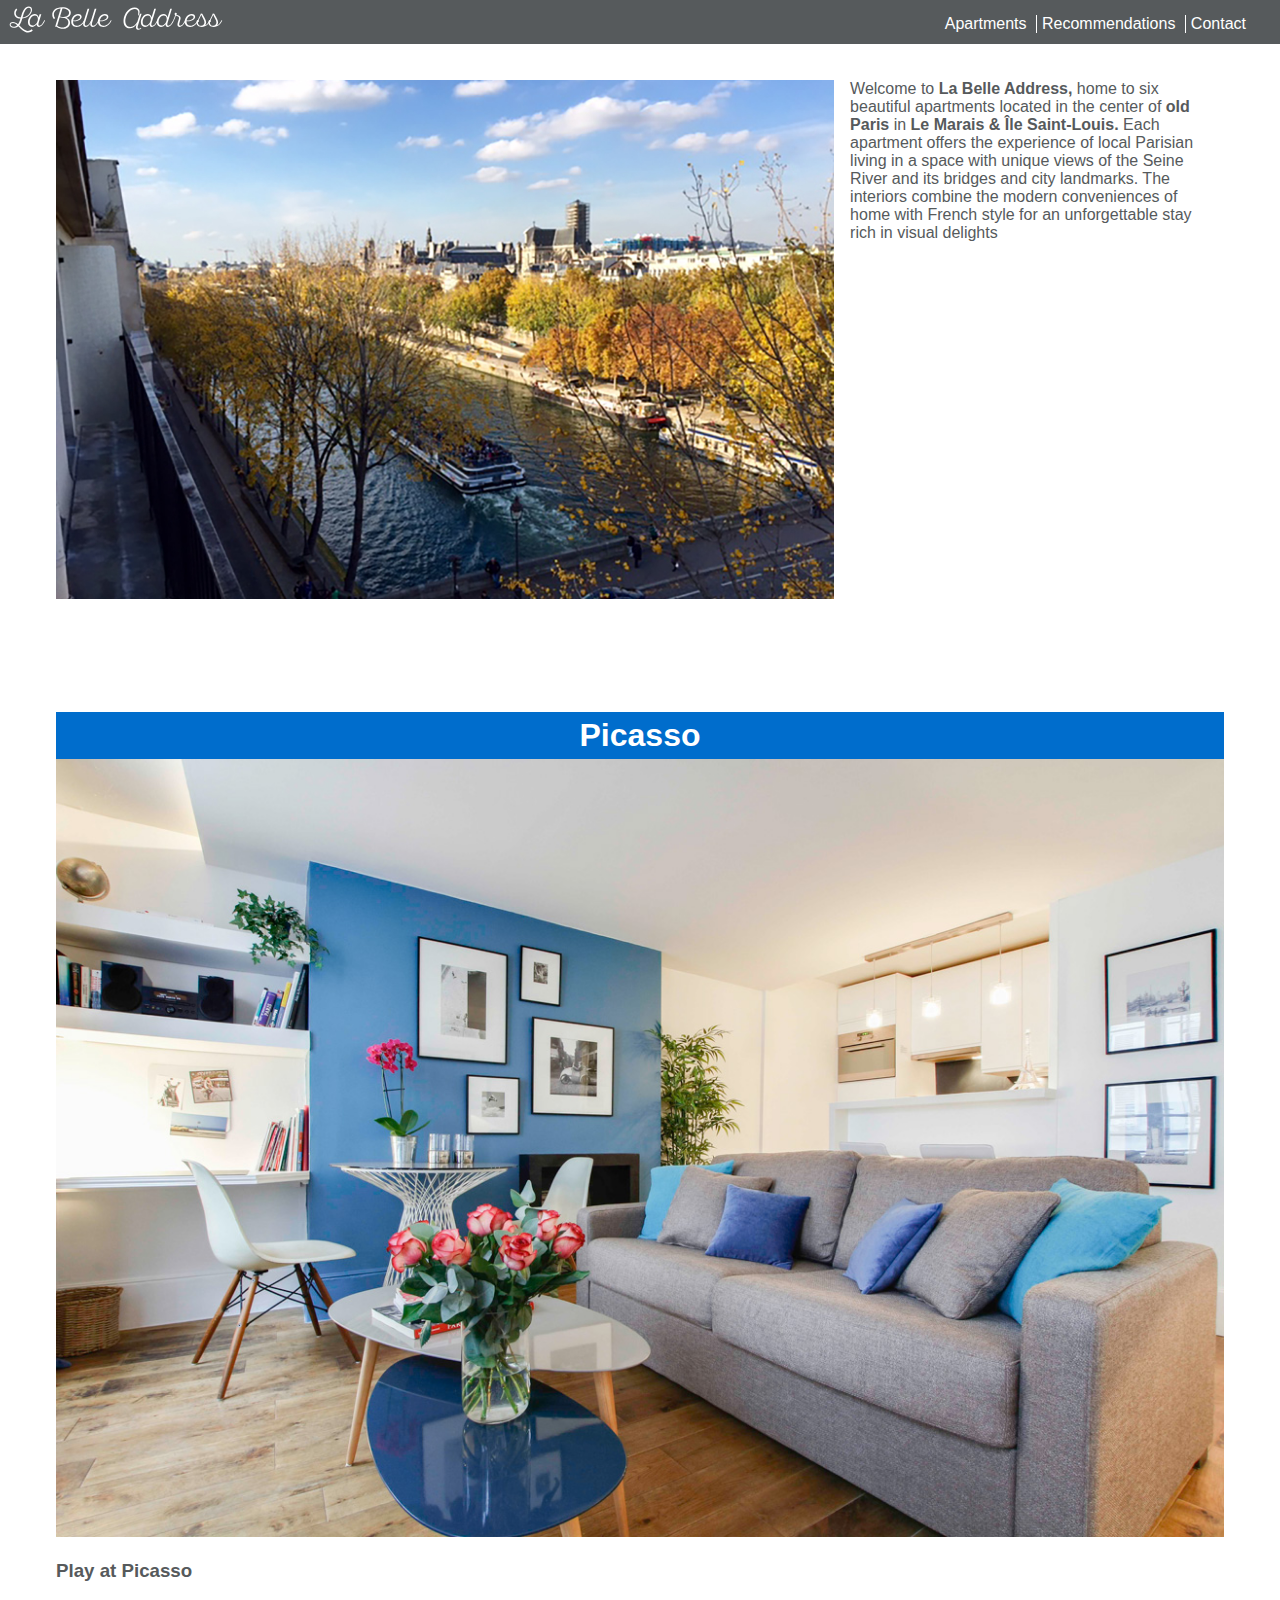
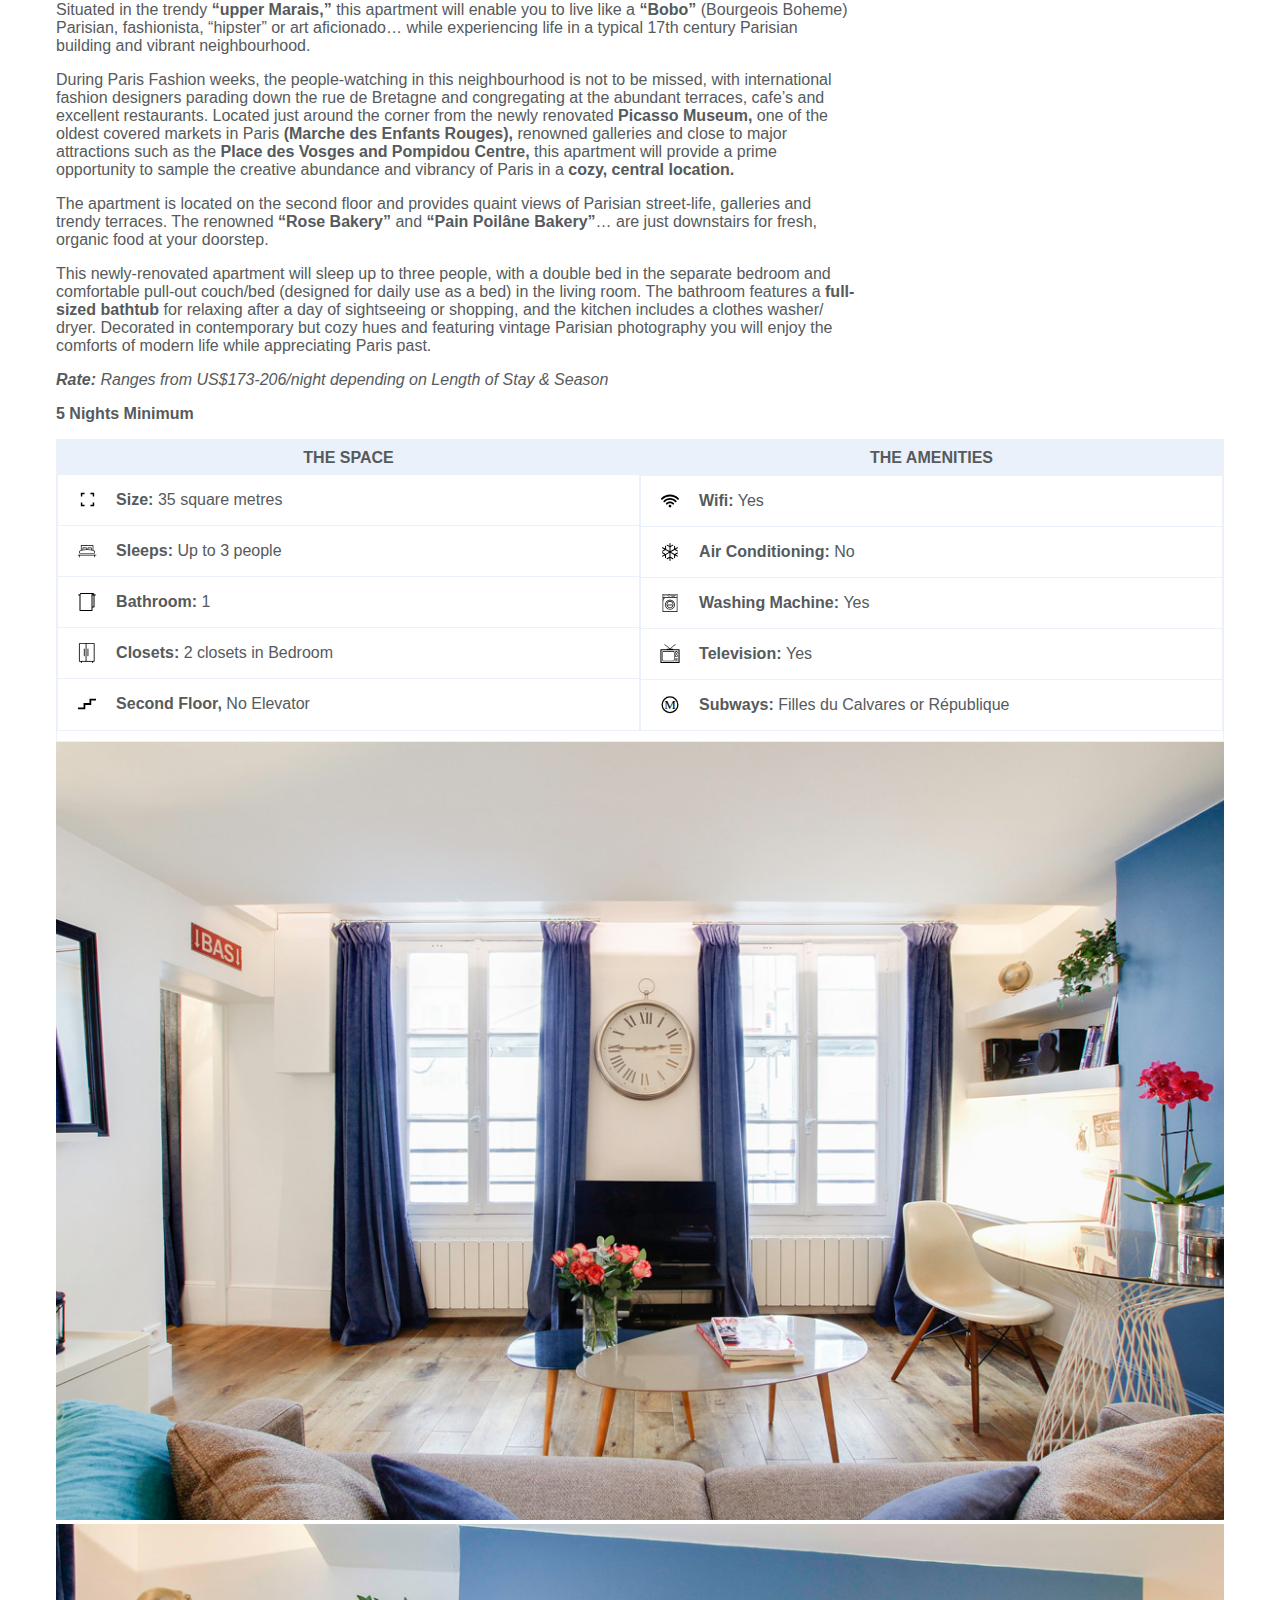
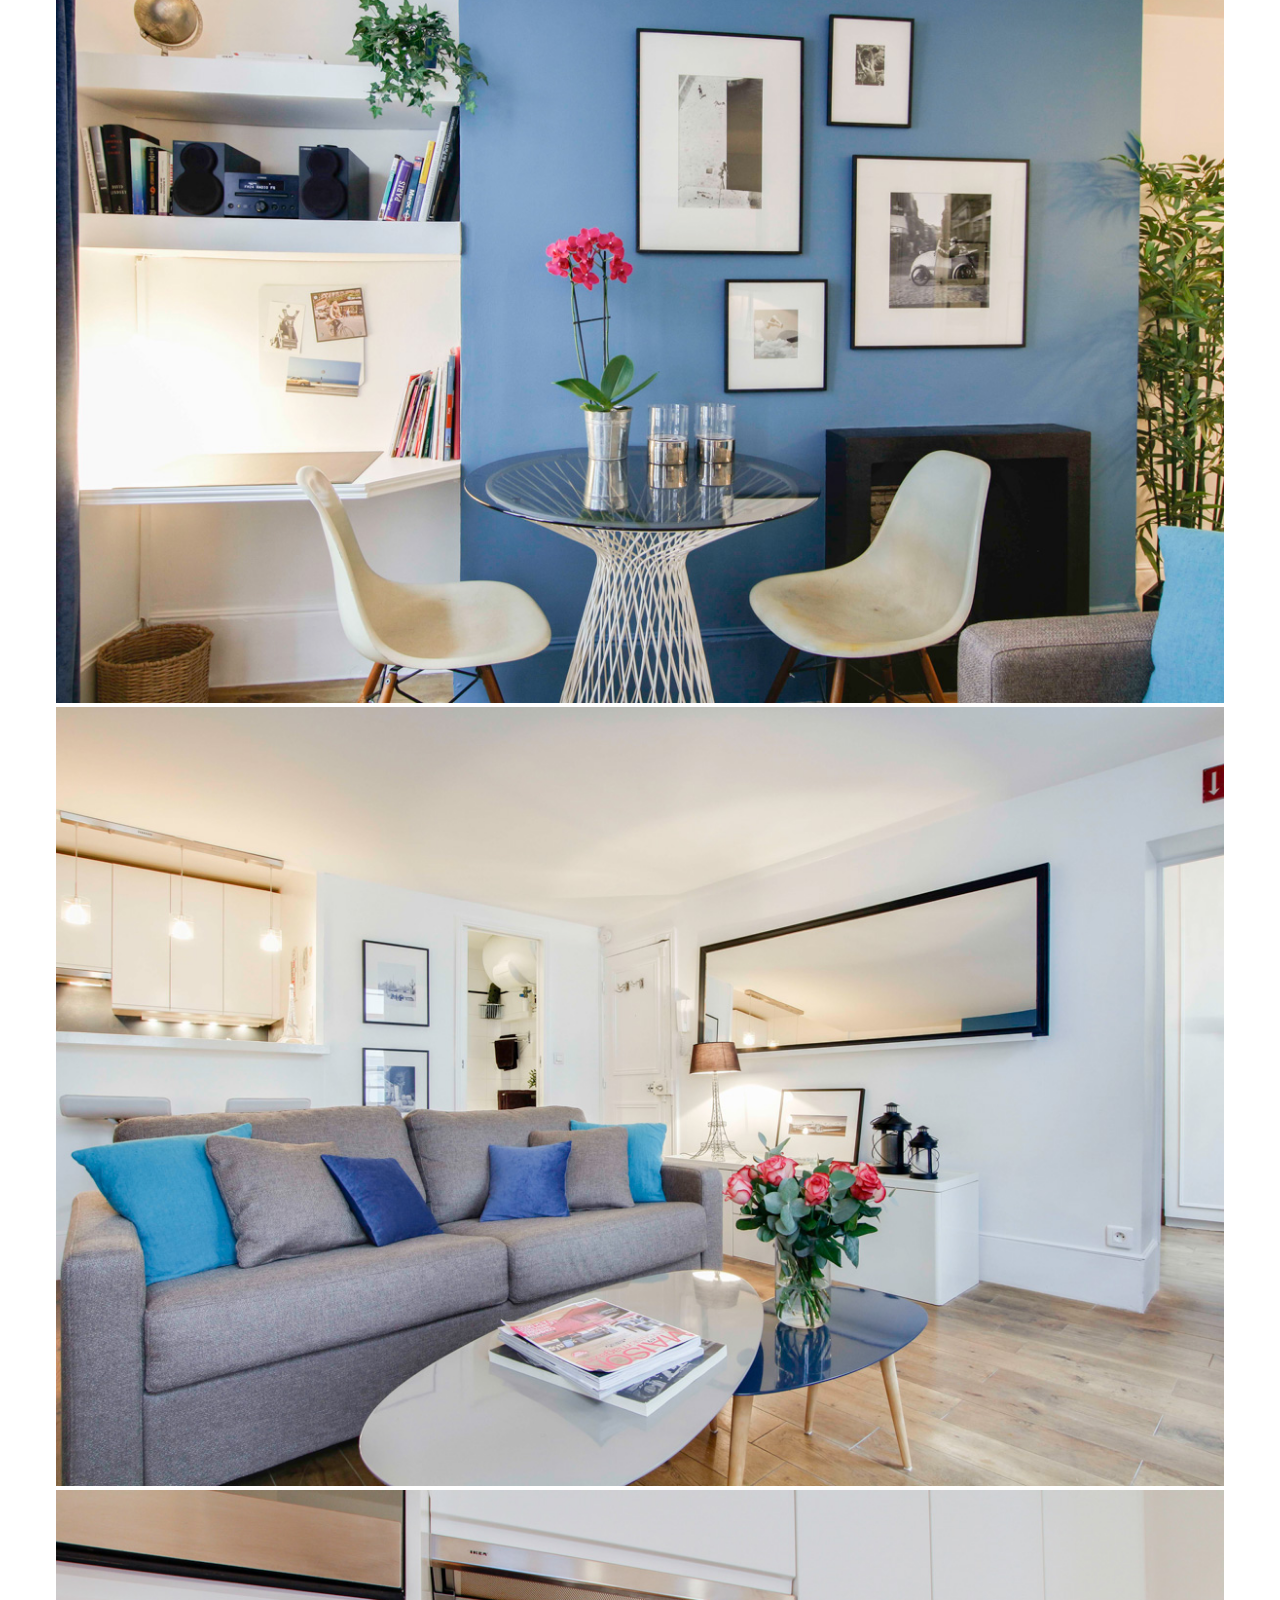
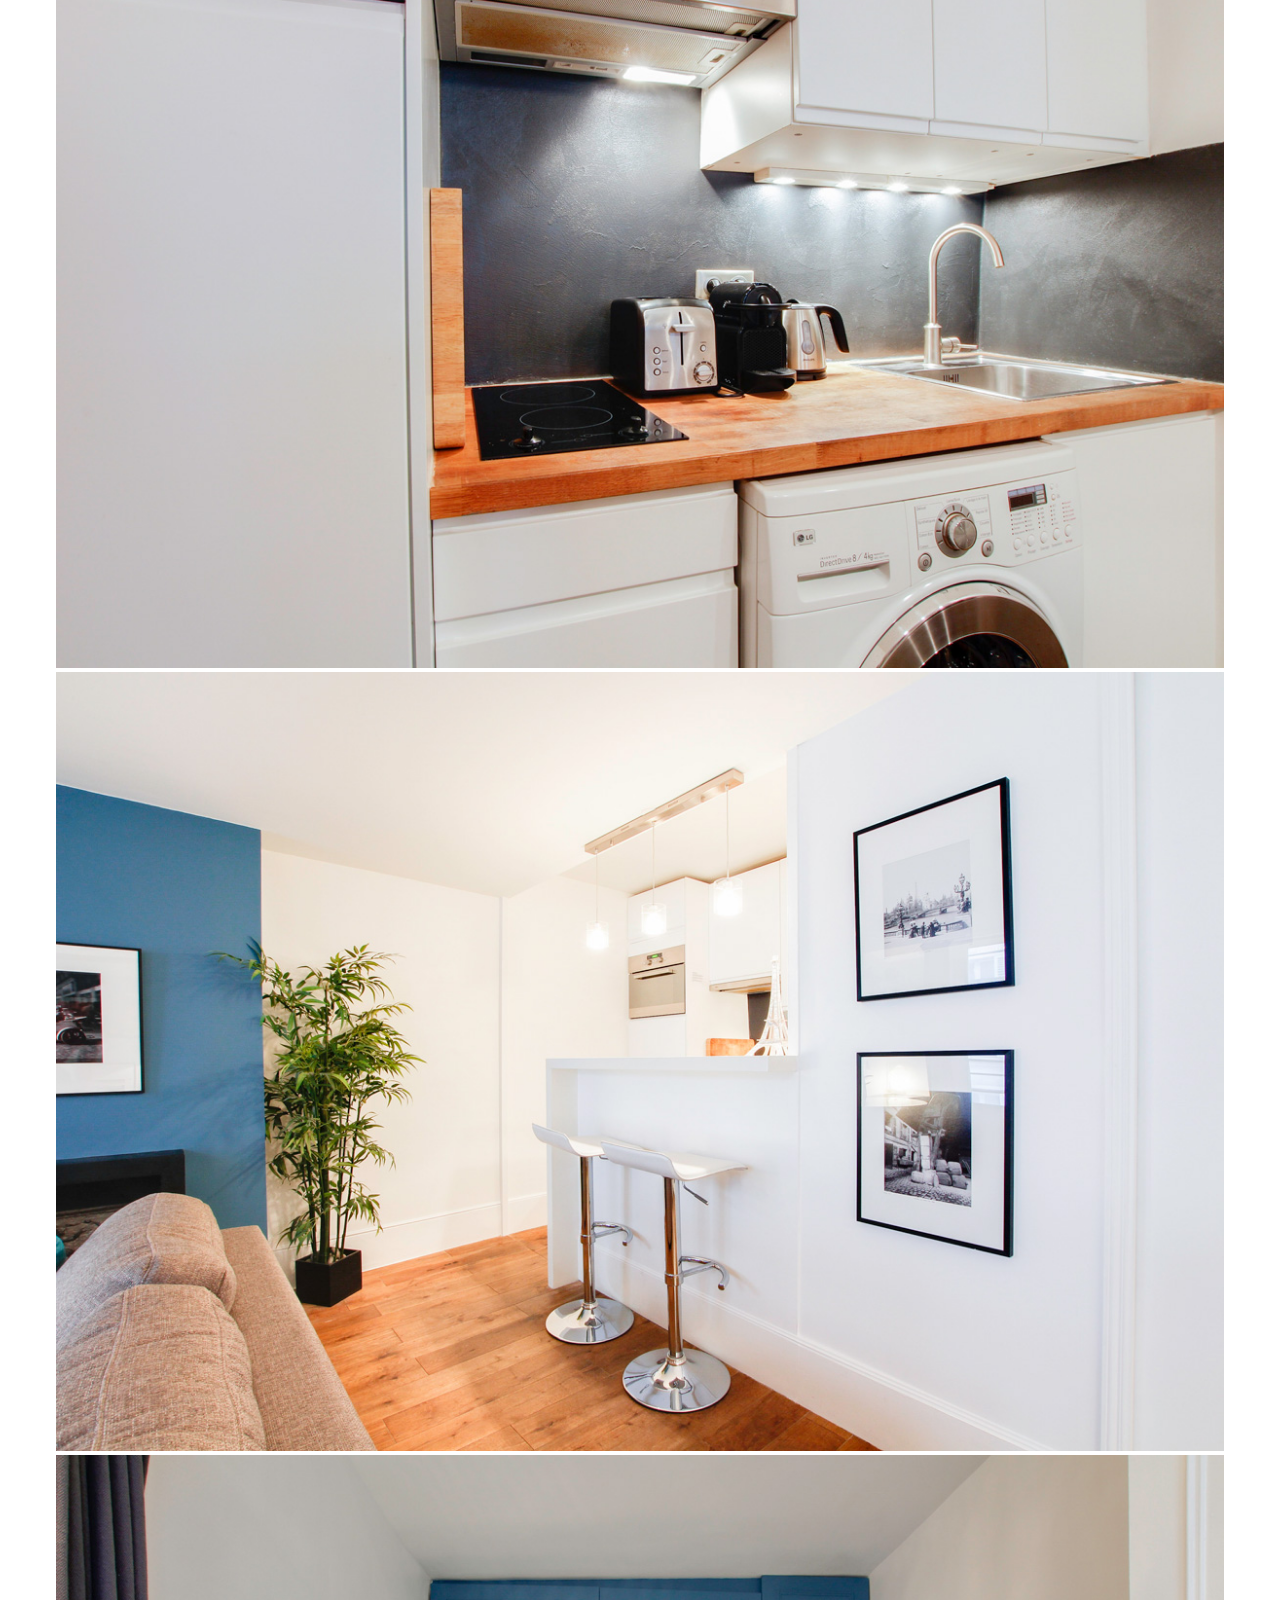
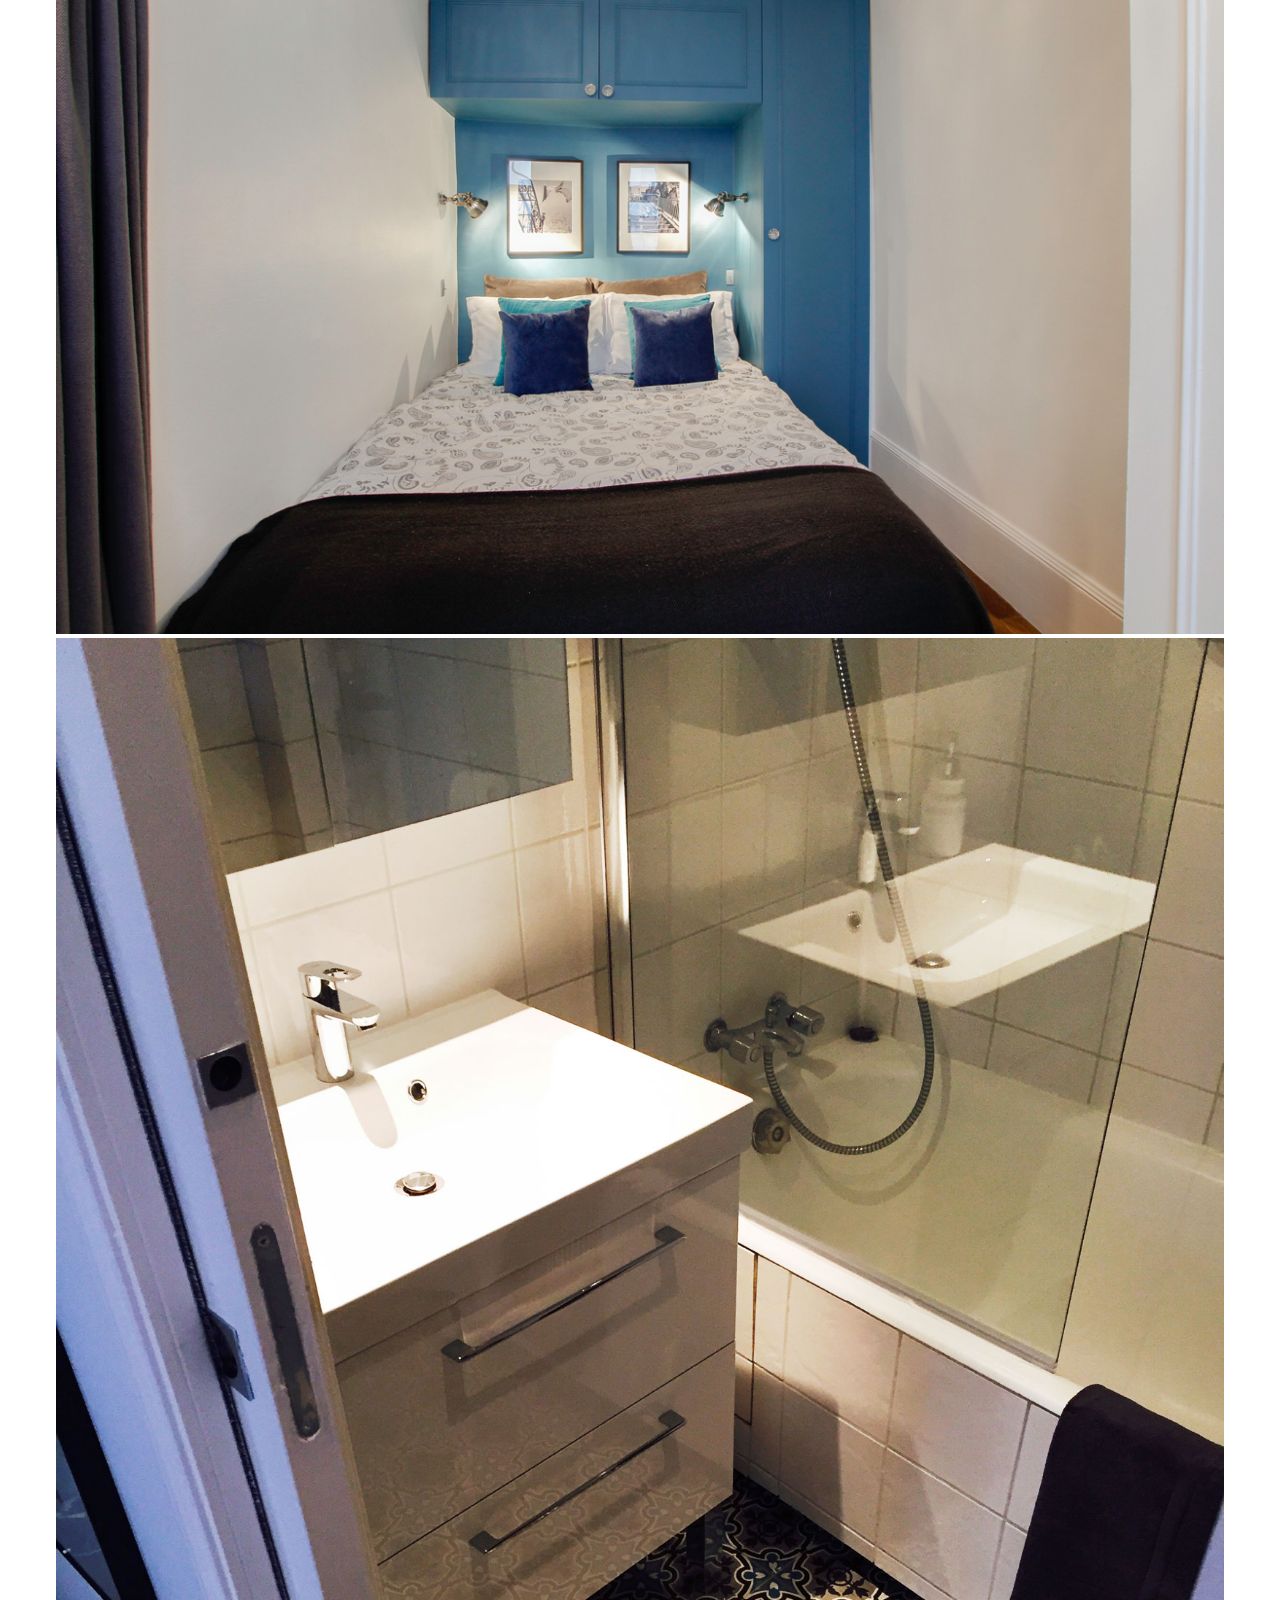
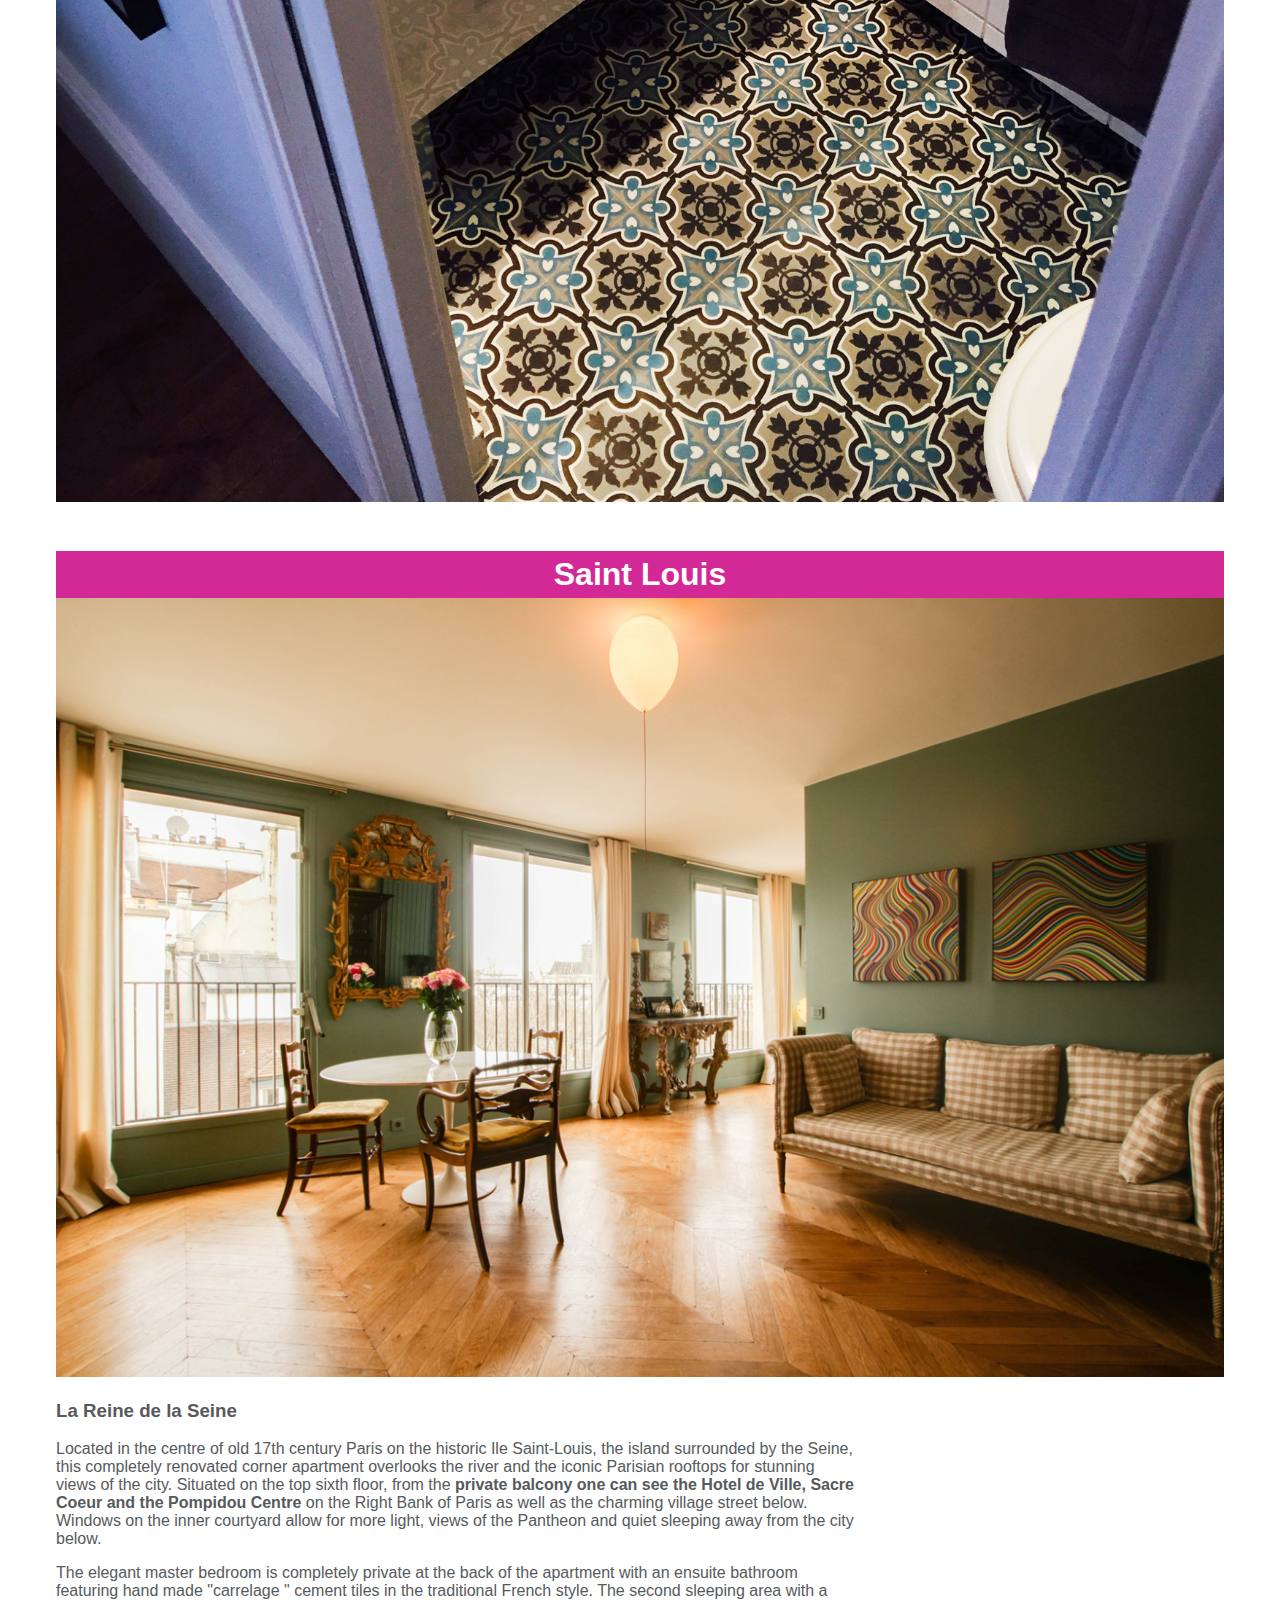
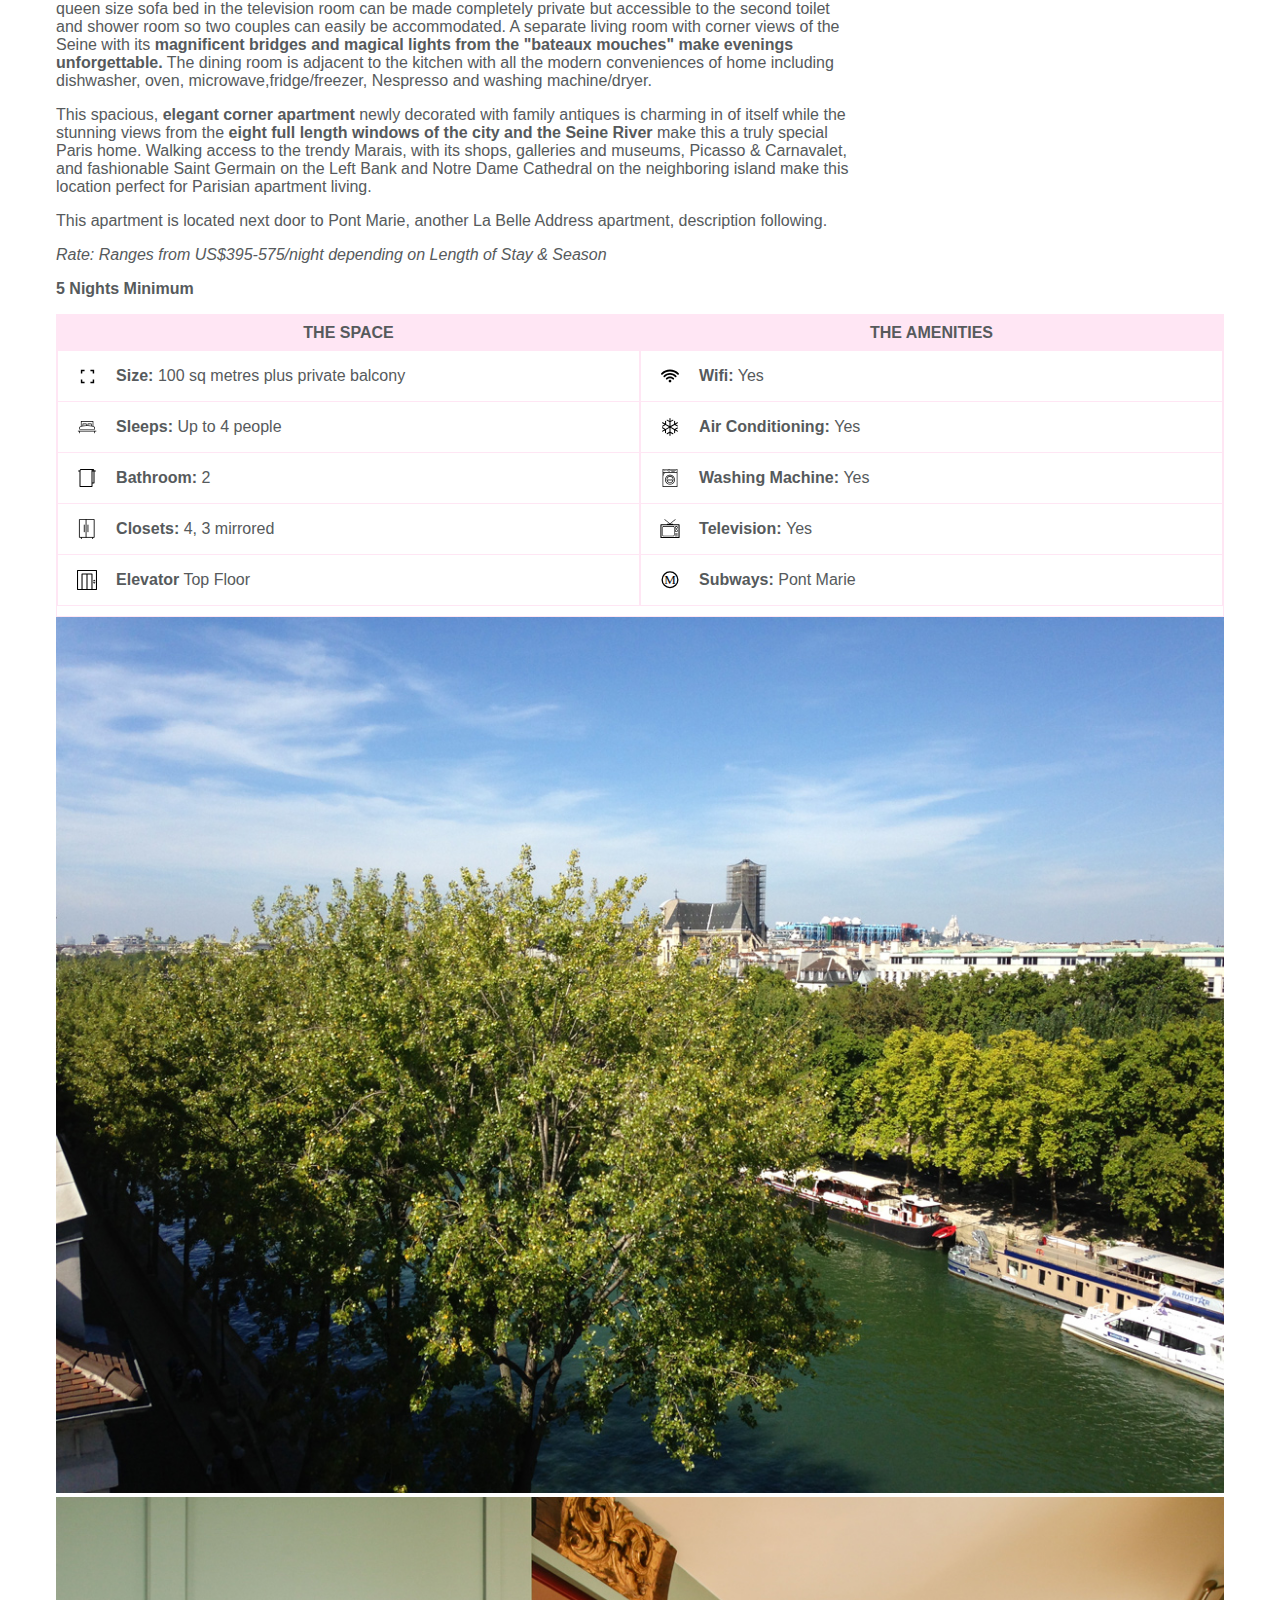
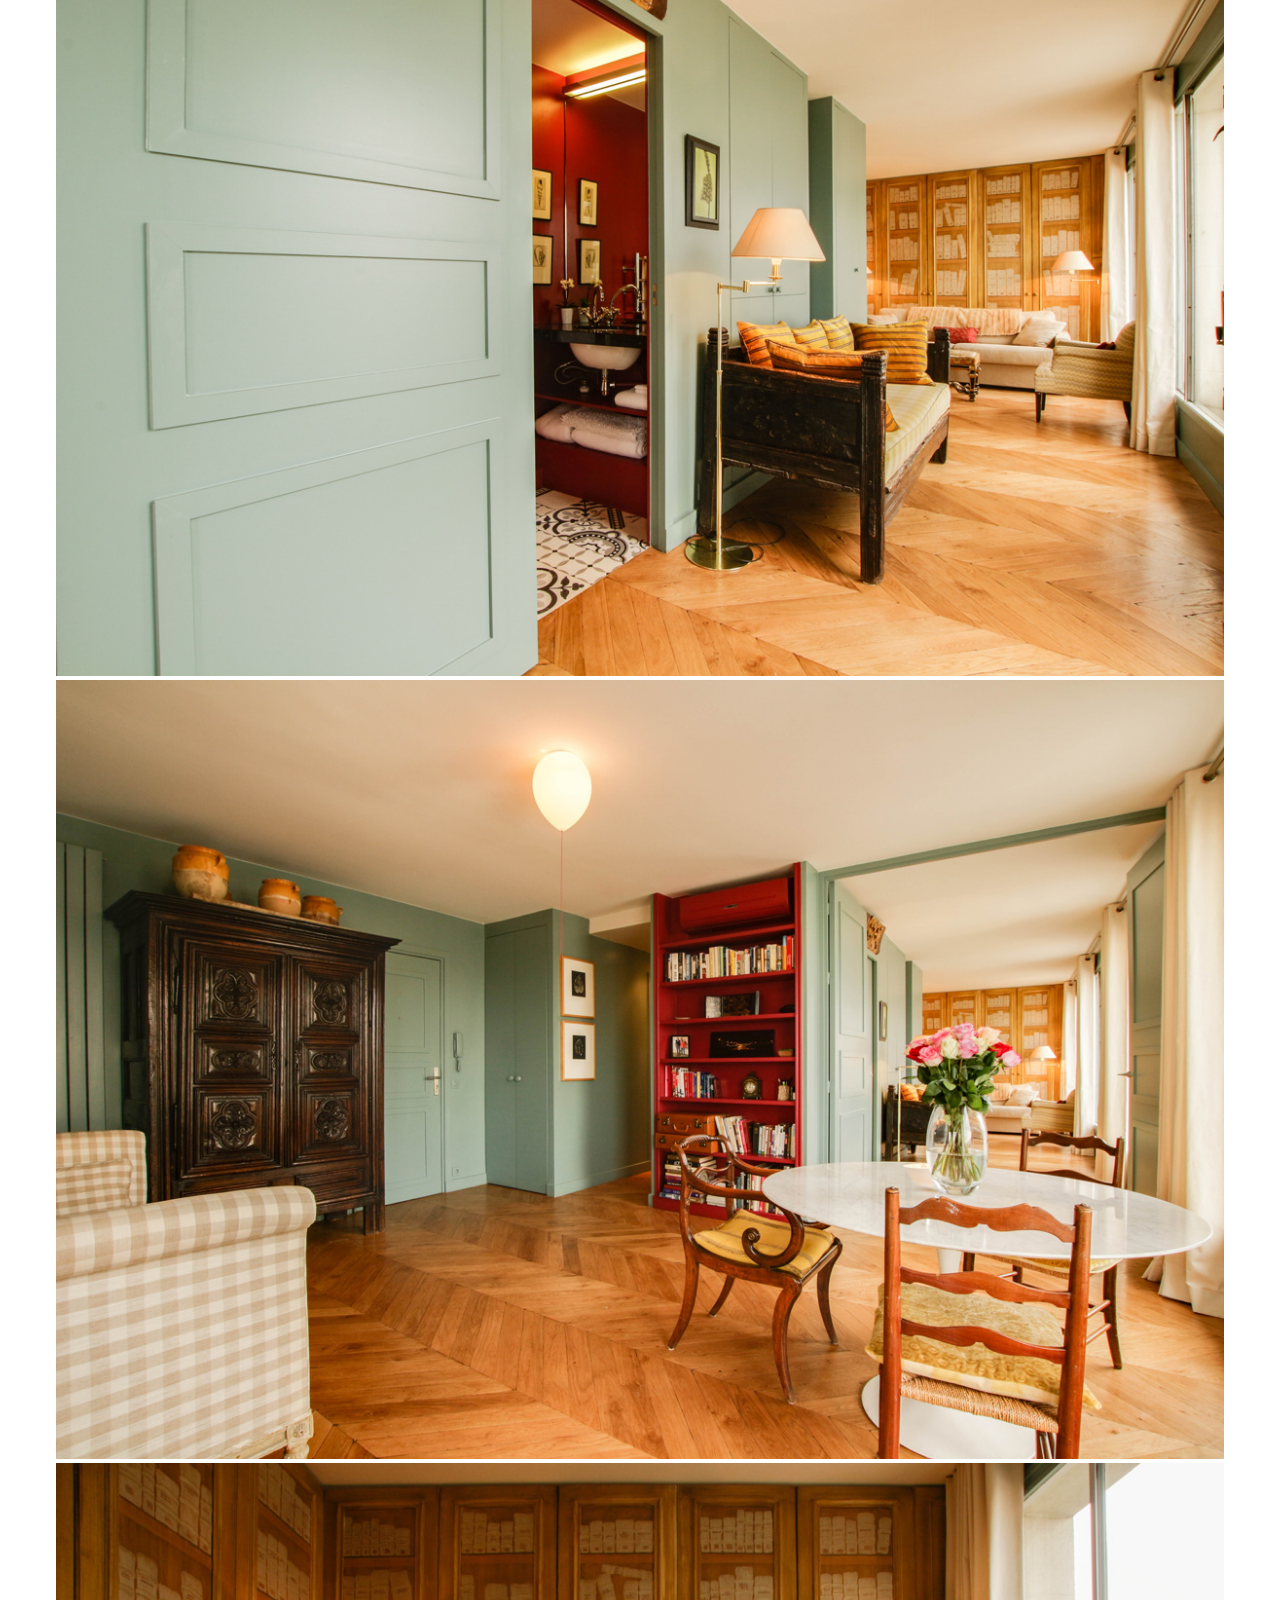
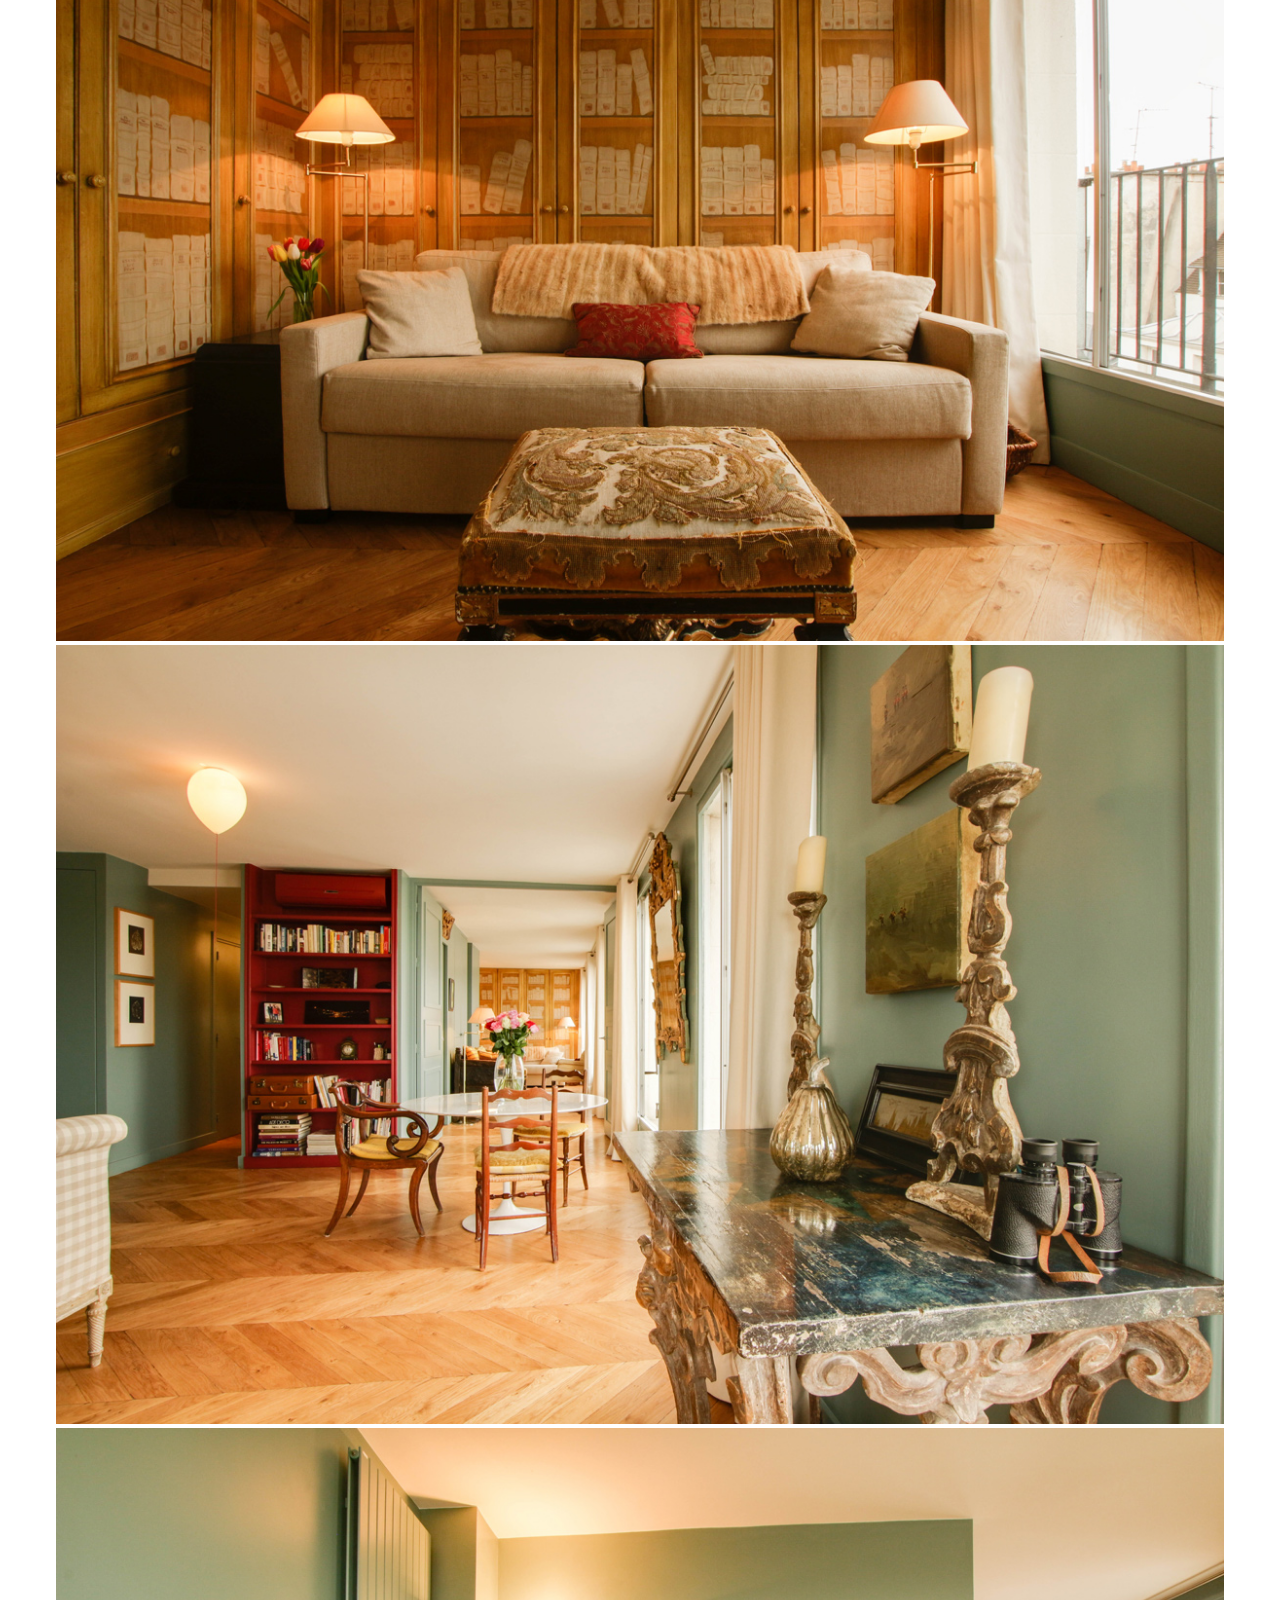
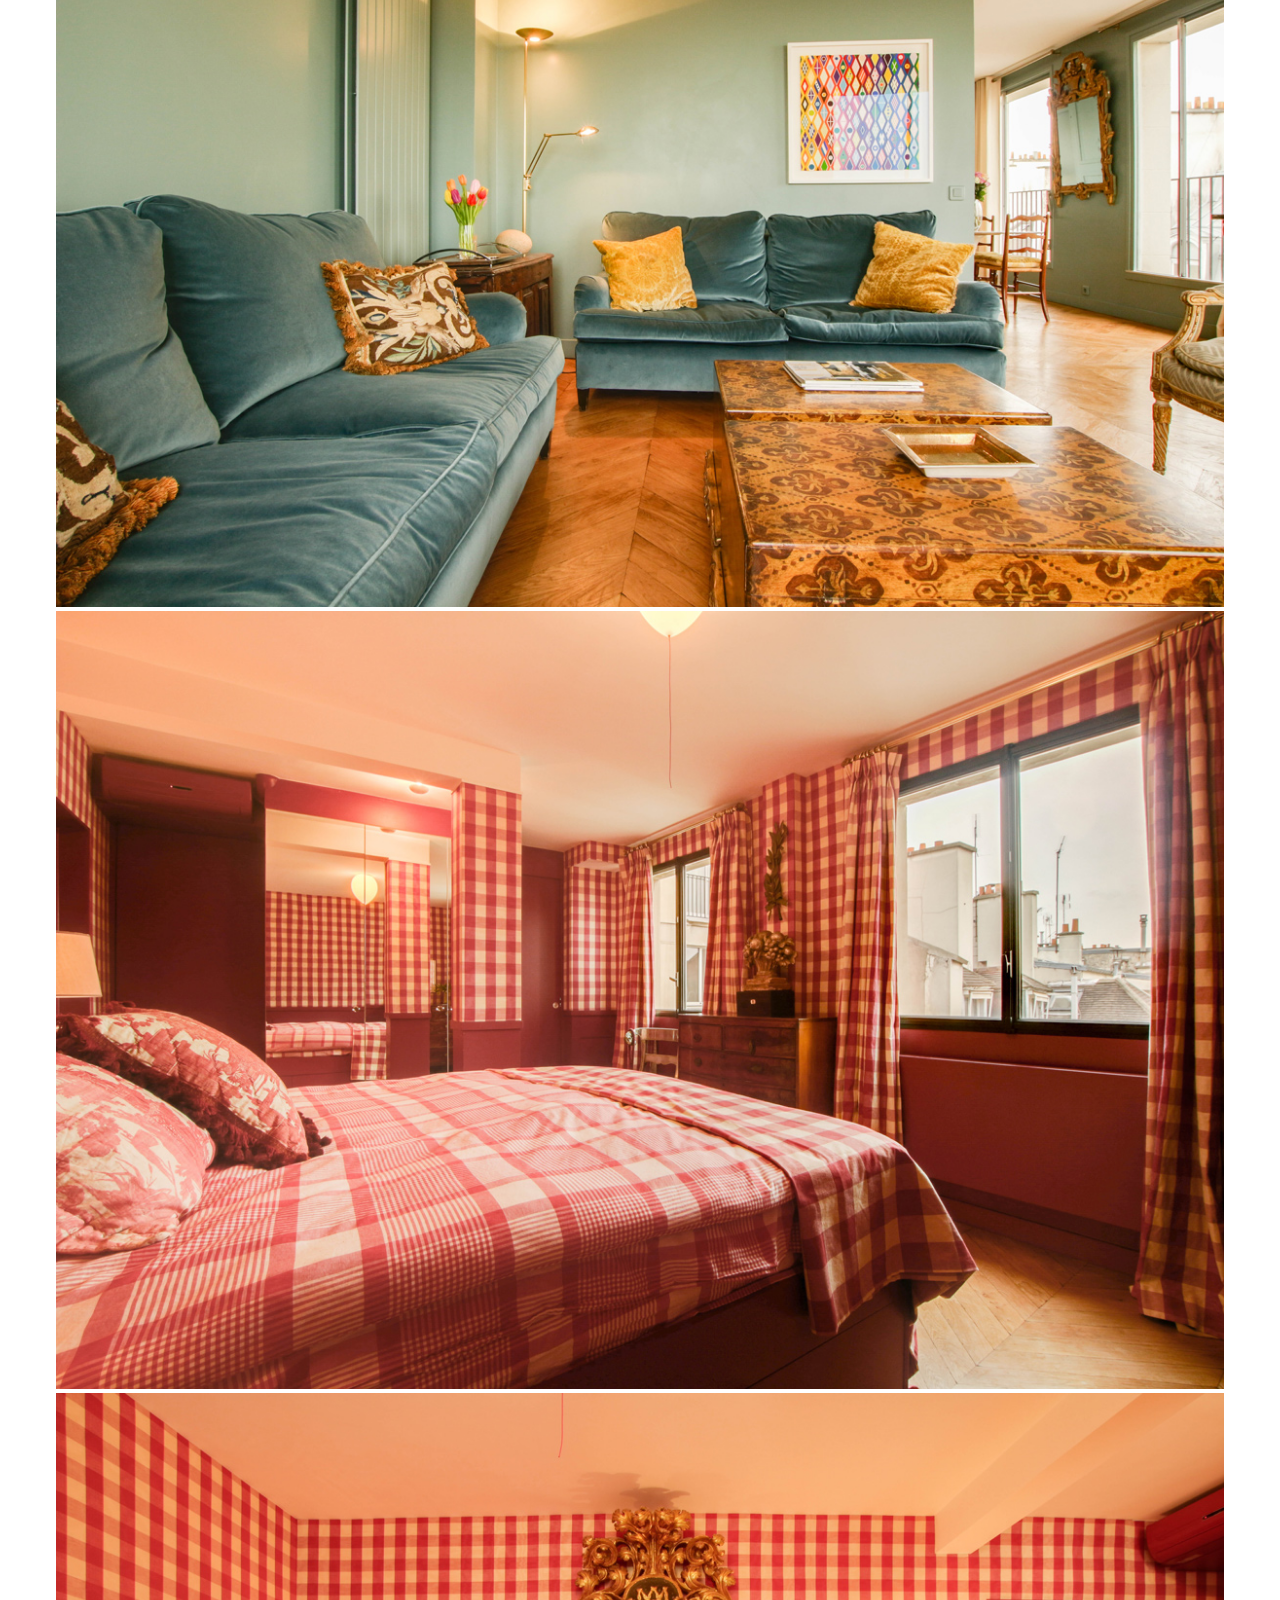
<file: index.html>
<!DOCTYPE html>
<html lang="en">
<head>
	<meta charset="UTF-8">
	<meta name="viewport" content="width=device-width, initial-scale=1.0">
	<title>La Belle Address</title>
	<link rel="stylesheet" href="styles-details.css">
	<!--google analytics-->
	<script>
	  (function(i,s,o,g,r,a,m){i['GoogleAnalyticsObject']=r;i[r]=i[r]||function(){
	  (i[r].q=i[r].q||[]).push(arguments)},i[r].l=1*new Date();a=s.createElement(o),
	  m=s.getElementsByTagName(o)[0];a.async=1;a.src=g;m.parentNode.insertBefore(a,m)
	  })(window,document,'script','//www.google-analytics.com/analytics.js','ga');

	  ga('create', 'UA-75781277-1', 'auto');
	  ga('send', 'pageview');

	</script>

</head>
<body>

	<!-- Navigation - logo and header navigation-->
	<nav class="clearfix navwhole">

		<div class="logo">
			<a href="index.html">
				<img src="Images/belle-address-logo-white.svg" alt="belle-address-logo"></a>
		</div>

		<ul class="drop">
	        <li><a href="index.html#debelleyme">Apartments</a>
				<ul>
	                <li><a href="index.html#picasso">Picasso Apt</a></li>

	                <li><a href="index.html#saintlouis">St. Louis Apt</a></li>

	                <li><a href="index.html#pontmarie">Pont Marie Apt</a></li>

	                <li><a href="index.html#enfantsrouges">Enfants Rouges Apt</a></li>

					<li><a href="index.html#saintPaul">Saint Paul Apt</a></li>
					
					<li><a href="index.html#pastourelle">Pastourelle Apt</a></li>
	            </ul>
	        </li>

	        <li><a href="recommendations.html">Recommendations</a>
	        	<ul>
	                <li><a href="recommendations.html#mustsee">Must See</a></li>
	                <li><a href="recommendations.html#illeSaintLouis">Île St-Louis</a></li>
					<li><a href="recommendations.html#restaurants">Restaurants</a></li>
					<li><a href="recommendations.html">Map</a></li>
	            </ul>
	        </li>

	        <li>
	            <a href="index.html#contact">Contact</a>
	        </li>
	    </ul>
	</nav>
	<div class="wrapper">

	<section class="intro">

		<section class="introPhoto">
			<img src="Images/point-10.jpg" alt="Ile Saint Louis">
		</section>

		<aside class="introDescription">
			<p>
				Welcome to <strong>La Belle Address,</strong> home to six beautiful apartments located in the center of <strong>old Paris</strong> in <strong>Le Marais &amp; Île Saint-Louis.</strong> Each apartment offers the experience of local Parisian living in a space with unique views of the Seine River and its bridges and city landmarks. The interiors combine the modern conveniences of home with French style for an unforgettable stay rich in visual delights
			</p>
		</aside>
	</section>

	<!-- PICASSO SECTION Debelleyme Apartment -->
	<section id="picasso"class="apartmentDescription">
		<h1 class="picasso heading">Picasso</h1>
		<img src="Images/debelleme-1.jpg" alt="debelleyme">
		<h3>Play at Picasso</h3>
		<p>Situated in the trendy <strong>“upper Marais,”</strong> this apartment will enable you to live like a <strong>“Bobo” </strong>(Bourgeois Boheme) Parisian, fashionista, “hipster” or art aficionado… while experiencing life in a typical 17th century Parisian building and vibrant neighbourhood. </p>

		<p>During Paris Fashion weeks, the people-watching in this neighbourhood is not to be missed, with international fashion designers parading down the rue de Bretagne and congregating at the abundant terraces, cafe’s and excellent restaurants. Located just around the corner from the newly renovated <strong>Picasso Museum,</strong> one of the oldest covered markets in Paris <strong>(Marche des Enfants Rouges),</strong> renowned galleries and close to major attractions such as the <strong>Place des Vosges and Pompidou Centre,</strong> this apartment will provide a prime opportunity to sample the creative abundance and vibrancy of Paris in a <strong>cozy, central location.</strong> </p>

		<p>The apartment is located on the second floor and provides quaint views of Parisian street-life, galleries and trendy terraces. The renowned <strong>“Rose Bakery”</strong> and <strong>“Pain Poilâne Bakery”</strong>… are just downstairs for fresh, organic food at your doorstep.</p>

		<p>This newly-renovated apartment will sleep up to three people, with a double bed in the separate bedroom and comfortable pull-out couch/bed (designed for daily use as a bed) in the living room. The bathroom features a <strong>full-sized bathtub</strong> for relaxing after a day of sightseeing or shopping, and the kitchen includes a clothes washer/ dryer. Decorated in contemporary but cozy hues and featuring vintage Parisian photography you will enjoy the comforts of modern life while appreciating Paris past.</p>
		
		<p>
		<em><strong>Rate:</strong> Ranges from US$173-206/night depending on Length of Stay &amp; Season</em>
		</p>

		<p><strong>5 Nights Minimum</strong></p>

		<section class="details picassoDetails">
			<div class="spaceColumn picassoColumn">

				<h4>The Space</h4>

					<div class="row"> <!--SIZE-->
						<div class="rowIcon">
							<div class="icon space"></div>
						</div>
						<div class="rowText">
							<p><strong>Size:</strong> 35 square metres</p>
						</div>
					</div>

					<div class="row picassoRow"><!--SLEEPS-->
						<div class="rowIcon">
							<div class="icon sleeps"></div>
						</div>
						<div class="rowText">
							<p><strong>Sleeps:</strong> Up to 3 people</p>
						</div>
					</div>

					<div class="row picassoRow"><!--BATHROOMS-->
						<div class="rowIcon">
							<div class="icon bathroom"></div>
						</div>
						<div class="rowText">
							<p><strong>Bathroom:</strong> 1</p>
						</div>
					</div>

					<div class="row picassoRow"><!--CLOSETS-->
						<div class="rowIcon">
							<div class="icon closets"></div>
						</div>
						<div class="rowText">
							<p><strong>Closets:</strong>  2 closets in Bedroom</p>
						</div>
					</div>

					<div class="row picassoRow"><!--STAIRS-->
						<div class="rowIcon">
							<div class="icon stairs"></div>
						</div>
						<div class="rowText">
							<p><strong>Second Floor,</strong> No Elevator</p>
						</div>
					</div>
			</div>

			<div class="amenityColumn picassoColumn">
				<h4>The Amenities</h4>

				<div class="row picassoRow"><!--WIFI-->
					<div class="rowIcon">
						<div class="icon wifi"></div>
					</div>
					<div class="rowText">
						<p><strong>Wifi:</strong> Yes</p>
					</div>
				</div>

				<div class="row picassoRow"><!--AIR CONDITIONING-->
					<div class="rowIcon">
						<div class="icon airConditioning"></div>
					</div>
					<div class="rowText">
						<p><strong>Air Conditioning: </strong>No</p>
					</div>
				</div>

				<div class="row picassoRow"><!--WASHING MACHINE-->
					<div class="rowIcon">
						<div class="icon washingMachine"></div>
					</div>
					<div class="rowText">
						<p><strong>Washing Machine: </strong>Yes</p>
					</div>
				</div>

				<div class="row picassoRow"><!--TV-->
					<div class="rowIcon">
						<div class="icon tv"></div>
					</div>
					<div class="rowText">
						<p><strong>Television: </strong>Yes</p>
					</div>
				</div>

				<div class="row picassoRow"><!--SUBWAY-->
					<div class="rowIcon">
						<div class="icon metro"></div>
					</div>
					<div class="rowText">
						<p><strong>Subways:</strong> Filles du Calvares or République<p>
					</div>
				</div>	
			</div>

		</section>			
			<img src="Images/debelleme-2.jpg" alt="debelleyme">
			<img src="Images/debelleme-3.jpg" alt="debelleyme">
			<img src="Images/debelleme-4.jpg" alt="debelleyme">
			<img src="Images/debelleme-5.jpg" alt="debelleyme">
			<img src="Images/debelleme-6.jpg" alt="debelleyme">
			<img src="Images/debelleme-7.jpg" alt="debelleyme">
			<img src="Images/picasso-bathroom2.jpg" alt="debelleyme">
		</section> <!--END OF PICASSO SECTION-->

		<!-- St. Louis SECTION Apartment -->
		<section id="saintlouis" class="apartmentDescription">
			<h1 class="stLouis heading">Saint Louis</h1>
			<img src="Images/stlouis-1.jpg" alt="debelleyme">
			<h3>La Reine  de la Seine</h3>
			<p>Located in the centre  of old 17th century Paris on the historic Ile Saint-Louis, the island surrounded by the Seine, this completely renovated corner apartment overlooks the river and the iconic Parisian rooftops for stunning views of the city. Situated on the top sixth floor, from the <strong>private balcony one can see the Hotel de Ville, Sacre Coeur and the Pompidou Centre</strong> on the Right Bank of Paris as well as the  charming village street below. Windows on the inner courtyard allow for more light, views of the Pantheon and  quiet sleeping away from the city below.</p>

			<p> The elegant  master bedroom is completely private at the back of the apartment with an ensuite bathroom featuring hand made "carrelage " cement tiles in the traditional French style. The second sleeping area with a queen size sofa bed in the television room can be made completely private but accessible to the second toilet and shower room so two couples can easily be accommodated. A separate living room with corner views of the Seine with its <strong>magnificent bridges and magical lights from the "bateaux mouches" make evenings unforgettable.</strong> The dining room is adjacent to the kitchen with all the modern conveniences of home including dishwasher, oven, microwave,fridge/freezer, Nespresso and washing machine/dryer. </p>
			<p>This spacious, <strong>elegant corner apartment </strong>newly decorated with family antiques is charming in of itself while the stunning views from the <strong> eight full length windows of the city and the Seine River</strong> make this a truly special Paris home. Walking access to the trendy Marais, with its shops, galleries and museums, Picasso &amp; Carnavalet, and fashionable Saint Germain on the Left Bank and  Notre Dame Cathedral on the neighboring island make this location perfect for Parisian apartment living.</p>
			<p>This apartment is located next door to Pont Marie, another La Belle Address apartment, description following.</p>
			<p><em>Rate: Ranges from US$395-575/night depending on Length of Stay &amp; Season</em>
			</p>
			<p><strong>5 Nights Minimum</strong></p>

			<section class="details stLouisDetails">
				<div class="spaceColumn stLouisColumn">

					<h4>The Space</h4>

						<div class="row stLouisRow"> <!--SIZE-->
							<div class="rowIcon">
								<div class="icon space"></div>
							</div>
							<div class="rowText">
								<p><strong>Size:</strong> 100 sq metres plus private balcony</p>
							</div>
						</div>

						<div class="row stLouisRow"><!--SLEEPS-->
							<div class="rowIcon">
								<div class="icon sleeps"></div>
							</div>
							<div class="rowText">
								<p><strong>Sleeps:</strong> Up to 4 people</p>
							</div>
						</div>

						<div class="row stLouisRow"><!--BATHROOMS-->
							<div class="rowIcon">
								<div class="icon bathroom"></div>
							</div>
							<div class="rowText">
								<p><strong>Bathroom:</strong> 2</p>
							</div>
						</div>

						<div class="row stLouisRow"><!--CLOSETS-->
							<div class="rowIcon">
								<div class="icon closets"></div>
							</div>
							<div class="rowText">
								<p><strong>Closets:</strong> 4, 3 mirrored</p>
							</div>
						</div>

						<div class="row stLouisRow"><!--STAIRS-->
							<div class="rowIcon">
								<div class="icon elevator"></div>
							</div>
							<div class="rowText">
								<p><strong>Elevator</strong> Top Floor</p>
							</div>
						</div>
				</div>

				<div class="amenityColumn stLouisColumn">
					<h4>The Amenities</h4>

					<div class="row stLouisRow"><!--WIFI-->
						<div class="rowIcon">
							<div class="icon wifi"></div>
						</div>
						<div class="rowText">
							<p><strong>Wifi:</strong> Yes</p>
						</div>
					</div>

					<div class="row stLouisRow"><!--AIR CONDITIONING-->
						<div class="rowIcon">
							<div class="icon airConditioning"></div>
						</div>
						<div class="rowText">
							<p><strong>Air Conditioning: </strong>Yes</p>
						</div>
					</div>

					<div class="row stLouisRow"><!--WASHING MACHINE-->
						<div class="rowIcon">
							<div class="icon washingMachine"></div>
						</div>
						<div class="rowText">
							<p><strong>Washing Machine: </strong>Yes</p>
						</div>
					</div>

					<div class="row stLouisRow"><!--TV-->
						<div class="rowIcon">
							<div class="icon tv"></div>
						</div>
						<div class="rowText">
							<p><strong>Television: </strong>Yes</p>
						</div>
					</div>

					<div class="row stLouisRow"><!--TV-->
						<div class="rowIcon">
							<div class="icon metro"></div>
						</div>
						<div class="rowText">
							<p><strong>Subways:</strong> Pont Marie<p>
						</div>
					</div>	
				</div>

			</section>
				<img src="Images/st-louis.jpg" alt="Saint Louis">
				<img src="Images/stlouis-2.jpg" alt="Saint Louis">
				<img src="Images/stlouis-3.jpg" alt="Saint Louis">
				<img src="Images/stlouis-4.jpg" alt="Saint Louis">
				<img src="Images/stlouis-5.jpg" alt="Saint Louis">
				<img src="Images/stlouis-6.jpg" alt="Saint Louis">
				<img src="Images/stlouis-7.jpg" alt="Saint Louis">
				<img src="Images/stlouis-8.jpg" alt="Saint Louis">
				<img src="Images/stlouis-9.jpg" alt="Saint Louis">
				<img src="Images/stlouis-10.jpg" alt="Saint Louis">
				<img src="Images/stlouis-11.jpg" alt="Saint Louis">
				<img src="Images/stlouis-12.jpg" alt="Saint Louis">
			</section> <!--END OF St. louis SECTION-->

			<!-- PONT MARIE SECTION Apartment -->
			<section id="pontmarie" class="apartmentDescription">
				<h1 class="pontMarie heading">Pont Marie</h1>
				<img src="Images/point-6.jpg" alt="PointMarie">
				<h3>Overlooking the Seine</h3>
				<p>Located in the centre of old Paris on the historic Ile Saint-Louis, the small island surrounded by the Seine River, the apartment <strong>overlooks the river</strong> and its famous bridges for stunning views of the city. Situated on the top sixth floor, from the <strong>private balcony</strong> one can see <strong>the Hotel de Ville, Sacre Coeur, Le Marais and the Pompidou Centre</strong> on the Right Bank of Paris. Four full length windows from the main rooms capture the light from the famous bateaux mouche (boats) on the Seine each evening and Parisian sky throughout the day giving this apartment a magical ambience.</p>

				<p><strong>A recent renovation</strong> makes the space feel modern while family antiques enrich the French decor. This 2 bedroom apartment both with windows and ample closets provides privacy for 2 couples with 2 separate bathrooms. The new kitchen with a lovely view of the inner-courtyard, features "carrelage" handmade cement floor tiles, typically French and the conveniences of home including dishwasher, oven, microwave, fridge/freezer, Nespresso and washing machine/dryer. Two bathrooms, 1 ensuite, both with a shower and one with a bathtub and window are brand new. The second bedroom/sitting room has a  queen sized sofa bed designed for every day use.
				Walking distance to the trendy Marais district just across the Pont Marie to the Musee Carnavalet, Picasso Museum and Pompidou Centre and then Notre Dame Cathedral on the neighboring island and beyond for the fashionable Saint Germain on the Left Bank make this location ideal. Living on this island built in the 17th century gives one a rare opportunity of <strong>secluded village life</strong> in the midst of one of the world's favourite cities.</p>
				<p>This apartment is located beside Saint Louis, another La Belle Address apartment described above.</p>
				<p><em>Rate: Ranges from US$320-458/night depending on Length of Stay &amp; Season</em></p>

				<p><strong>5 Nights Minimum</strong></p>

				<section class="details pontMarieDetails">
					<div class="spaceColumn pontMarieColumn">

						<h4>The Space</h4>

							<div class="row pontMarieRow"> <!--SIZE-->
								<div class="rowIcon">
									<div class="icon space"></div>
								</div>
								<div class="rowText">
									<p><strong>Size:</strong> 65 sq metres plus private balcony</p>
								</div>
							</div>

							<div class="row pontMarieRow"><!--SLEEPS-->
								<div class="rowIcon">
									<div class="icon sleeps"></div>
								</div>
								<div class="rowText">
									<p><strong>Sleeps:</strong> Up to 4 people</p>
								</div>
							</div>

							<div class="row pontMarieRow"><!--BATHROOMS-->
								<div class="rowIcon">
									<div class="icon bathroom"></div>
								</div>
								<div class="rowText">
									<p><strong>Bathroom:</strong> 2</p>
								</div>
							</div>

							<div class="row pontMarieRow"><!--CLOSETS-->
								<div class="rowIcon">
									<div class="icon closets"></div>
								</div>
								<div class="rowText">
									<p><strong>Closets:</strong> 4 large, 2 mirrored</p>
								</div>
							</div>

							<div class="row pontMarieRow"><!--STAIRS-->
								<div class="rowIcon">
									<div class="icon elevator"></div>
								</div>
								<div class="rowText">
									<p><strong>Elevator,</strong> Top Floor</p>
								</div>
							</div>
					</div>

					<div class="amenityColumn pontMarieColumn">
						<h4>The Amenities</h4>

						<div class="row pontMarieRow"><!--WIFI-->
							<div class="rowIcon">
								<div class="icon wifi"></div>
							</div>
							<div class="rowText">
								<p><strong>Wifi:</strong> Yes</p>
							</div>
						</div>

						<div class="row pontMarieRow"><!--AIR CONDITIONING-->
							<div class="rowIcon">
								<div class="icon airConditioning"></div>
							</div>
							<div class="rowText">
								<p><strong>Air Conditioning: </strong>Yes</p>
							</div>
						</div>

						<div class="row pontMarieRow"><!--WASHING MACHINE-->
							<div class="rowIcon">
								<div class="icon washingMachine"></div>
							</div>
							<div class="rowText">
								<p><strong>Washing Machine: </strong>Yes</p>
							</div>
						</div>

						<div class="row pontMarieRow"><!--TV-->
							<div class="rowIcon">
								<div class="icon tv"></div>
							</div>
							<div class="rowText">
								<p><strong>Television: </strong>Yes</p>
							</div>
						</div>

						<div class="row pontMarieRow"><!--TV-->
							<div class="rowIcon">
								<div class="icon metro"></div>
							</div>
							<div class="rowText">
								<p><strong>Subways:</strong> Pont Marie<p>
							</div>
						</div>	
					</div>

				</section>			
					<img src="Images/pont-marie.jpg"
					<img src="Images/point-4-2.jpg" alt="Pont Marie">
					<img src="Images/point-13.jpg" alt="">
					<img src="Images/point-5.jpg" alt="Pont Marie">
					<img src="Images/point-1.jpg" alt="Pont Marie">
					<img src="Images/point-11-2.jpg" alt="Pont Marie Bathroom">
					<img src="Images/point-10.jpg" alt="PointMarie">
					
				</section> <!--END OF PONT MARIE SECTION-->

			<!-- ENFANTs ROUGES SECTION Apartment -->
			<section id="enfantsrouges" class="apartmentDescription">
				<h1 class="enfantsRouges heading">Enfants Rouges</h1>
				
				<img src="Images/charlot-1.jpg" alt="charlot">
				<h3>At the Marché</h3>
				<p>The apartment has <strong>a view into the Marche des Enfants Rouges.</strong> Situated on one of the most sought-after streets in the <strong>fashionable “upper  Marais”,</strong> this apartment offers the rare combination of exceptional location, light and layout. Immerse yourself in this rich and typically “Parisian” environment as you take advantage of the <strong>oldest covered market in Paris </strong>(the Marche des Enfants Rouge) directly across the street. <strong>Fresh produce, cheeses, flowers and bread</strong> are literally at your doorstep. One-of-a-kind galleries, clothing designers and restaurants are in abundance surrounding the <strong>renowned “rue de Bretagne”,</strong> and it’s only a few minutes’ walk to the Musee Pompidou, Musee de la Chasse, and newly renovated Musee Picasso.The <strong>“Marche des Enfants Rouge”, Musee de la Chasse, “Careau du Temple”, Musee Carnavalet</strong> are the nearest major landmarks.</p>   
			
				<p>Located in a <strong>typically Parisian 17th century building,</strong> this apartment benefits from double exposure (East/ West) offering glorious morning light and views of a green inner courtyard from the bedroom. The double windows in the living room provide sunshine in the afternoon and overlooks the charming market. </p>

				<p>The character-filled, <strong>“industrial chic” </strong>decor highlights original architectural details such as exposed beams, “tomettes” (typical hexagonal tiled flooring), and plaster decorative elements (salvaged and restored from a dilapidated chateaux). The open-concept layout maximizes both light and functionality and includes a sliding door system to either separate or incorporate the main bedroom into the living space - as desired. Additional guests can sleep on the comfortable pull-out bed (designed for daily use) in the living room couch. </p>
				
				<p>The kitchen area includes modern conveniences such as a built-in clothes <strong>washer/ dryer, microwave, induction stovetop and grill</strong> for enjoying the bounties of the market. While the unique pink marble bathroom offers a small <strong>“soaker tub”/ shower and heated towel-rack</strong> - for relaxing after a day taking in the wonders of Paris. 
				</p>
				<p><em>Rate: Ranges from US$180-212/night depending on Length of Stay &amp; Season</em></p>
				&nbsp; 
				</section>

				<p><strong>5 Nights Minimum</strong></p>

				<section class="details enfantsRougesDetails">
					<div class="spaceColumn enfantsRougesColumn">

						<h4>The Space</h4>

							<div class="row"> <!--SIZE-->
								<div class="rowIcon">
									<div class="icon space"></div>
								</div>
								<div class="rowText">
									<p><strong>Size:</strong> 35 square metres</p>
								</div>
							</div>

							<div class="row enfantsRougesRow"><!--SLEEPS-->
								<div class="rowIcon">
									<div class="icon sleeps"></div>
								</div>
								<div class="rowText">
									<p><strong>Sleeps:</strong> Up to 4 people</p>
								</div>
							</div>

							<div class="row enfantsRougesRow"><!--BATHROOMS-->
								<div class="rowIcon">
									<div class="icon bathroom"></div>
								</div>
								<div class="rowText">
									<p><strong>Bathroom:</strong> 1</p>
								</div>
							</div>

							<div class="row enfantsRougesRow"><!--CLOSETS-->
								<div class="rowIcon">
									<div class="icon closets"></div>
								</div>
								<div class="rowText">
									<p><strong>Closets:</strong>  3 closets</p>
								</div>
							</div>

							<div class="row enfantsRougesRow"><!--STAIRS-->
								<div class="rowIcon">
									<div class="icon stairs"></div>
								</div>
								<div class="rowText">
									<p><strong>Third Floor,</strong> No Elevator</p>
								</div>
							</div>
					</div>

					<div class="amenityColumn enfantsRougesColumn">
						<h4>The Amenities</h4>

						<div class="row enfantsRougesRow"><!--WIFI-->
							<div class="rowIcon">
								<div class="icon wifi"></div>
							</div>
							<div class="rowText">
								<p><strong>Wifi:</strong> Yes</p>
							</div>
						</div>

						<div class="row enfantsRougesRow"><!--AIR CONDITIONING-->
							<div class="rowIcon">
								<div class="icon airConditioning"></div>
							</div>
							<div class="rowText">
								<p><strong>Air Conditioning: </strong>No</p>
							</div>
						</div>

						<div class="row enfantsRougesRow"><!--WASHING MACHINE-->
							<div class="rowIcon">
								<div class="icon washingMachine"></div>
							</div>
							<div class="rowText">
								<p><strong>Washing Machine: </strong>Yes</p>
							</div>
						</div>

						<div class="row enfantsRougesRow"><!--TV-->
							<div class="rowIcon">
								<div class="icon tv"></div>
							</div>
							<div class="rowText">
								<p><strong>Television: </strong>Yes</p>
							</div>
						</div>

						<div class="row enfantsRougesRow"><!--SUBWAY-->
							<div class="rowIcon">
								<div class="icon metro"></div>
							</div>
							<div class="rowText">
								<p><strong>Subways:</strong> Arts et Metiers or République<p>
							</div>
						</div>	
					</div>

				</section>			
					<img src="Images/charlot-2.jpg" alt="charlot">
					<img src="Images/charlot-3.jpg" alt="charlot">
					<img src="Images/charlot-4.jpg" alt="charlot">
					<img src="Images/charlot-6.jpg" alt="charlot">
					<img src="Images/charlot-7.jpg" alt="charlot">
					<img src="Images/charlot-8.jpg" alt="charlot">
					<img src="Images/charlot-9.jpg" alt="charlot">
				</section> <!--END OF ENFANTS ROUGES SECTION-->

				<!-- SAINT PAUL SECTION Apartment -->
				<section id="saintPaul" class="apartmentDescription">
					<h1 class="saintPaul heading">Saint Paul</h1>
					<img src="Images/saint-paul-0.jpg" alt="SaintPaul">
					<h3>Pretty Parisian “Pied-a-terre”</h3>
					<p>Saint Paul Cathedral/Place des Vosges are the nearest major landmarks. 
					Situated in the <strong> heart of the “old marais” and “village St Paul”,</strong> this apartment provides a portal to Paris of the 17th Century, with modern comfort and convenience. The building was initially a  convent and attached to a former church (the former cloisters of the church are now the picturesque “Place St. Catherine” just a few steps around the corner off of rue Caron). Major landmarks such as the Place des Vosges, Hotel Sully, the river Seine and Hotel de Ville are within minutes’ walk away. The quaint antique markets and charming restaurants of the “Village St. Paul” are located just across the street. While prime shopping, galleries, the Musee de Photographie and Musee Carnavalet are nearby. </p>

					<p>Enjoy the <strong>sunny South exposure</strong> from the living room with views of Parisian street-life and the stunning St. Paul Cathedral. The “industrial chic” decor accentuates the 17th Century exposed beams, high ceilings, and hardwood floorss. The main bedroom is located on a quiet inner courtyard with a window and ample closet space; while additional sleeping is provided in the pull-out couch/ bed in the living room (high quality and designed for comfortable daily use). The kitchen features inlaid hand-made cement floor tiles (typically French) and modern conveniences including dishwasher, oven, microwave, fridge/ freezer and an oversized breakfast bar. The modern bathroom is tucked a few steps down off the bedroom/ entrance and features a “wet room”/ Italian” shower and clothes washer/ dryer area.</p>
					<p>
					Celebrate the dynamic and vibrant fusion of old-world and new in this charming and convenient <strong>Parisian “pied-a-terre”.</strong> </p>
					<p><em>Rate: Ranges from US$180-212/night depending on Length of Stay &amp; Season</em>
					</p>
					

					<p><strong>5 Nights Minimum</strong></p>

					<section class="details saintPaulDetails">
						<div class="spaceColumn saintPaulColumn">

							<h4>The Space</h4>

								<div class="row"> <!--SIZE-->
									<div class="rowIcon">
										<div class="icon space"></div>
									</div>
									<div class="rowText">
										<p><strong>Size:</strong> 36 square metres</p>
									</div>
								</div>

								<div class="row saintPaulRow"><!--SLEEPS-->
									<div class="rowIcon">
										<div class="icon sleeps"></div>
									</div>
									<div class="rowText">
										<p><strong>Sleeps:</strong> Up to 4 people</p>
									</div>
								</div>

								<div class="row saintPaulRow"><!--BATHROOMS-->
									<div class="rowIcon">
										<div class="icon bathroom"></div>
									</div>
									<div class="rowText">
										<p><strong>Bathroom:</strong> 1</p>
									</div>
								</div>

								<div class="row saintPaulRow"><!--CLOSETS-->
									<div class="rowIcon">
										<div class="icon closets"></div>
									</div>
									<div class="rowText">
										<p><strong>Closets:</strong> 1 large</p>
									</div>
								</div>

								<div class="row saintPaulRow"><!--STAIRS-->
									<div class="rowIcon">
										<div class="icon stairs"></div>
									</div>
									<div class="rowText">
										<p><strong>Second Floor,</strong> No Elevator</p>
									</div>
								</div>
						</div>

						<div class="amenityColumn saintPaulColumn">
							<h4>The Amenities</h4>

							<div class="row saintPaulRow"><!--WIFI-->
								<div class="rowIcon">
									<div class="icon wifi"></div>
								</div>
								<div class="rowText">
									<p><strong>Wifi:</strong> Yes</p>
								</div>
							</div>

							<div class="row saintPaulRow"><!--AIR CONDITIONING-->
								<div class="rowIcon">
									<div class="icon airConditioning"></div>
								</div>
								<div class="rowText">
									<p><strong>Air Conditioning: </strong>No</p>
								</div>
							</div>

							<div class="row saintPaulRow"><!--WASHING MACHINE-->
								<div class="rowIcon">
									<div class="icon washingMachine"></div>
								</div>
								<div class="rowText">
									<p><strong>Washing Machine: </strong>Yes</p>
								</div>
							</div>

							<div class="row saintPaulRow"><!--TV-->
								<div class="rowIcon">
									<div class="icon tv"></div>
								</div>
								<div class="rowText">
									<p><strong>Television: </strong>Yes</p>
								</div>
							</div>

							<div class="row saintPaulRow"><!--SUBWAY-->
								<div class="rowIcon">
									<div class="icon metro"></div>
								</div>
								<div class="rowText">
									<p><strong>Subways:</strong> Saint Paul or Bastille<p>
								</div>
							</div>	
						</div>

					</section>			
						<img src="Images/saint-paul-2.jpg" alt="SaintPaul">
						<img src="Images/saint-paul-3.jpg" alt="SaintPaul">
						<img src="Images/saint-paul-4.jpg" alt="SaintPaul">
						<img src="Images/saint-paul-1.jpg" alt="Saint Paul">
						<img src="Images/saint-paul-5.jpg" alt="SaintPaul">
						<img src="Images/saint-paul-6.jpg" alt="SaintPaul">
						<img src="Images/saint-paul-7.jpg" alt="SaintPaul">
					</section> <!--END OF SAINT PAUL SECTION-->


					<!-- PASTOURELLE SECTION Apartment -->
					<section id="pastourelle" class="apartmentDescription">
						<h1 class="pastourelle heading">Pastourelle</h1>

						<img src="Images/pastorelle-1.jpg" alt="Pastourelle apartment">
						<h3>Stay at Pastourelle</h3>

						<p>The apartment is located in the “upper Marais”( haut Marais ) known for an eclectic mix of residential buildings, trendy galleries, original storekeepers and “hip” new stores,  boutique hotels ,coffee shops and restaurants. The Pompidou Centre ( modern art museum ), Musee de la Chasse et de la Nature ( museum of hunting & nature )  plus the National Archives are the nearest major landmarks.</p> 

						<p>A short stroll North will lead you to one of the oldest covered markets in Paris (Marche des Enfants Rouges) and rue de Bretagne (lined with amenities such as fresh cheese, wine and pastry shops) and and a short walk South towards the Hotel de Ville will lead you to the rue Rambuteau (recently gentrified and a feast for the senses). </p>

						<p>Located in a traditional Parisian 17th century building (which has been renovated from top-to-bottom), this apartment offers the advantage of top floor (4th) serenity, light and dramatic cathedral ceilings, with the convenience of an elevator (almost unheard of in the historic “Marais”).  Three dormer windows (double glazed for sound-insulation) provide charming views of the rooftops and streetscape of Paris. </p>

						<p>The  decor inspiration for this apartment is a mid -century loft. Enjoy  an elegant mix of “classic” 50’s/60’s furniture combined with more contemporary pieces.  There is a separate bedroom with a large closet, plus additional sleeping for one or two more  on the sofa bed (comfy and designed for daily use ) in the living room. The open kitchen with soaring 20 ft ceiling features an open breakfast bar, concrete countertops, dishwasher, built-in clothes washer/ dryer, microwave, separate oven/ cooktop and large fridge with freezer. The bathroom has a full bathtub combined with shower for relaxing after a day exploring the wonders of Paris. Hardwood floors provide character and charm in the open-concept living/ dining and separate bedroom areas. </p>

						<p> Elegance, comfort and style await you in the heart of the vibrant Marais!</p>

						<p><strong>5 Nights Minimum</strong></p>

						<section class="details pastourelleDetails">
							<div class="spaceColumn pastourelleColumn">

								<h4>The Space</h4>

									<div class="row"> <!--SIZE-->
										<div class="rowIcon">
											<div class="icon space"></div>
										</div>
										<div class="rowText">
											<p><strong>Size:</strong> 40 square metres</p>
										</div>
									</div>

									<div class="row pastourelleRow"><!--SLEEPS-->
										<div class="rowIcon">
											<div class="icon sleeps"></div>
										</div>
										<div class="rowText">
											<p><strong>Sleeps:</strong> Up to 4 people</p>
										</div>
									</div>

									<div class="row pastourelleRow"><!--BATHROOMS-->
										<div class="rowIcon">
											<div class="icon bathroom"></div>
										</div>
										<div class="rowText">
											<p><strong>Bathroom:</strong> 1</p>
										</div>
									</div>

									<div class="row pastourelleRow"><!--CLOSETS-->
										<div class="rowIcon">
											<div class="icon closets"></div>
										</div>
										<div class="rowText">
											<p><strong>Closets:</strong> 1 large closets in Bedroom</p>
										</div>
									</div>

									<div class="row pastourelleRow"><!--STAIRS-->
										<div class="rowIcon">
											<div class="icon elevator"></div>
										</div>
										<div class="rowText">
											<p><strong>Fourth Floor,</strong> With Elevator</p>
										</div>
									</div>
							</div>

							<div class="amenityColumn pastourelleColumn">
								<h4>The Amenities</h4>

								<div class="row picassoRow"><!--WIFI-->
									<div class="rowIcon">
										<div class="icon wifi"></div>
									</div>
									<div class="rowText">
										<p><strong>Wifi:</strong> Yes</p>
									</div>
								</div>

								<div class="row pastourelleRow"><!--AIR CONDITIONING-->
									<div class="rowIcon">
										<div class="icon airConditioning"></div>
									</div>
									<div class="rowText">
										<p><strong>Air Conditioning: </strong>No</p>
									</div>
								</div>

								<div class="row pastourelleRow"><!--WASHING MACHINE-->
									<div class="rowIcon">
										<div class="icon washingMachine"></div>
									</div>
									<div class="rowText">
										<p><strong>Washing Machine: </strong>Yes</p>
									</div>
								</div>

								<div class="row pastourelleRow"><!--TV-->
									<div class="rowIcon">
										<div class="icon tv"></div>
									</div>
									<div class="rowText">
										<p><strong>Television: </strong>Yes</p>
									</div>
								</div>

								<div class="row pastourelleRow"><!--SUBWAY-->
									<div class="rowIcon">
										<div class="icon metro"></div>
									</div>
									<div class="rowText">
										<p><strong>Subways:</strong> Arts et Metiers  or Rambuteau<p>
									</div>
								</div>	
							</div>

						</section>			
							<img src="Images/pastorelle-2.jpg" alt="Pastourelle apartment">
							<img src="Images/pastorelle-5.jpg" alt="Pastourelle bathroom">
							<img src="Images/pastorelle-3.jpg" alt="Pastourelle Apartment">
							<img src="Images/pastorelle-4.jpg" alt="Pastourelle bedroom">
						</section> <!--END OF PASTOURELLE SECTION-->

						<!-- Contact Section -->
						<section class="contact" id="contact">
							<h1>Contact</h1>

							<div class="contactContainer2">

								<p><a class="contactT" href="mailto:techase@rogers.com?subject=Paris%20Apartments&body=Our%20trip%20dates%20are">Email Thomas</a>
								</p>
							</div>
						
						</section>

	</div> <!--END OF THE WRAPPER-->
	<script src="https://ajax.googleapis.com/ajax/libs/jquery/1.10.2/jquery.min.js"></script>
<script src="https://cdnjs.cloudflare.com/ajax/libs/jquery/2.1.4/jquery.js"></script>
<script src="https://code.jquery.com/jquery-1.10.2.js"></script>
<script src="JAVASCRIPT/script.js"></script>
<script src="JAVASCRIPT/smooth-scroll-1.js"></script>

  <script>
    $(document).ready(function() {
      $('body').smoothScroll({
        delegateSelector: 'ul.drop a'
      });
      $('p.subnav a').click(function(event) {
        event.preventDefault();
        var link = this;
        $.smoothScroll({
          scrollTarget: link.hash
        });
      });
      $('#change-speed').bind('click', function() {
        var $p1 = $('ul.mainnav a').first();
        var p1Opts = $p1.smoothScroll('options') || {};
        p1Opts.speed = p1Opts.speed === 1400 ? 9000 : 1400;
        $p1.smoothScroll('options', p1Opts);
      });
      $('button.scrollsomething').bind('click', function(event) {
        event.preventDefault();
        $.smoothScroll({
          scrollElement: $('div.scrollme'),
          scrollTarget: '#findme'
        });
      });
      $('button.scrollhorz').bind('click', function(event) {
        event.preventDefault();
        $.smoothScroll({
          direction: 'left',
          scrollElement: $('div.scrollme'),
          scrollTarget: '.horiz'
        });
      });
    });
  </script>

</body>
</html>
</file>
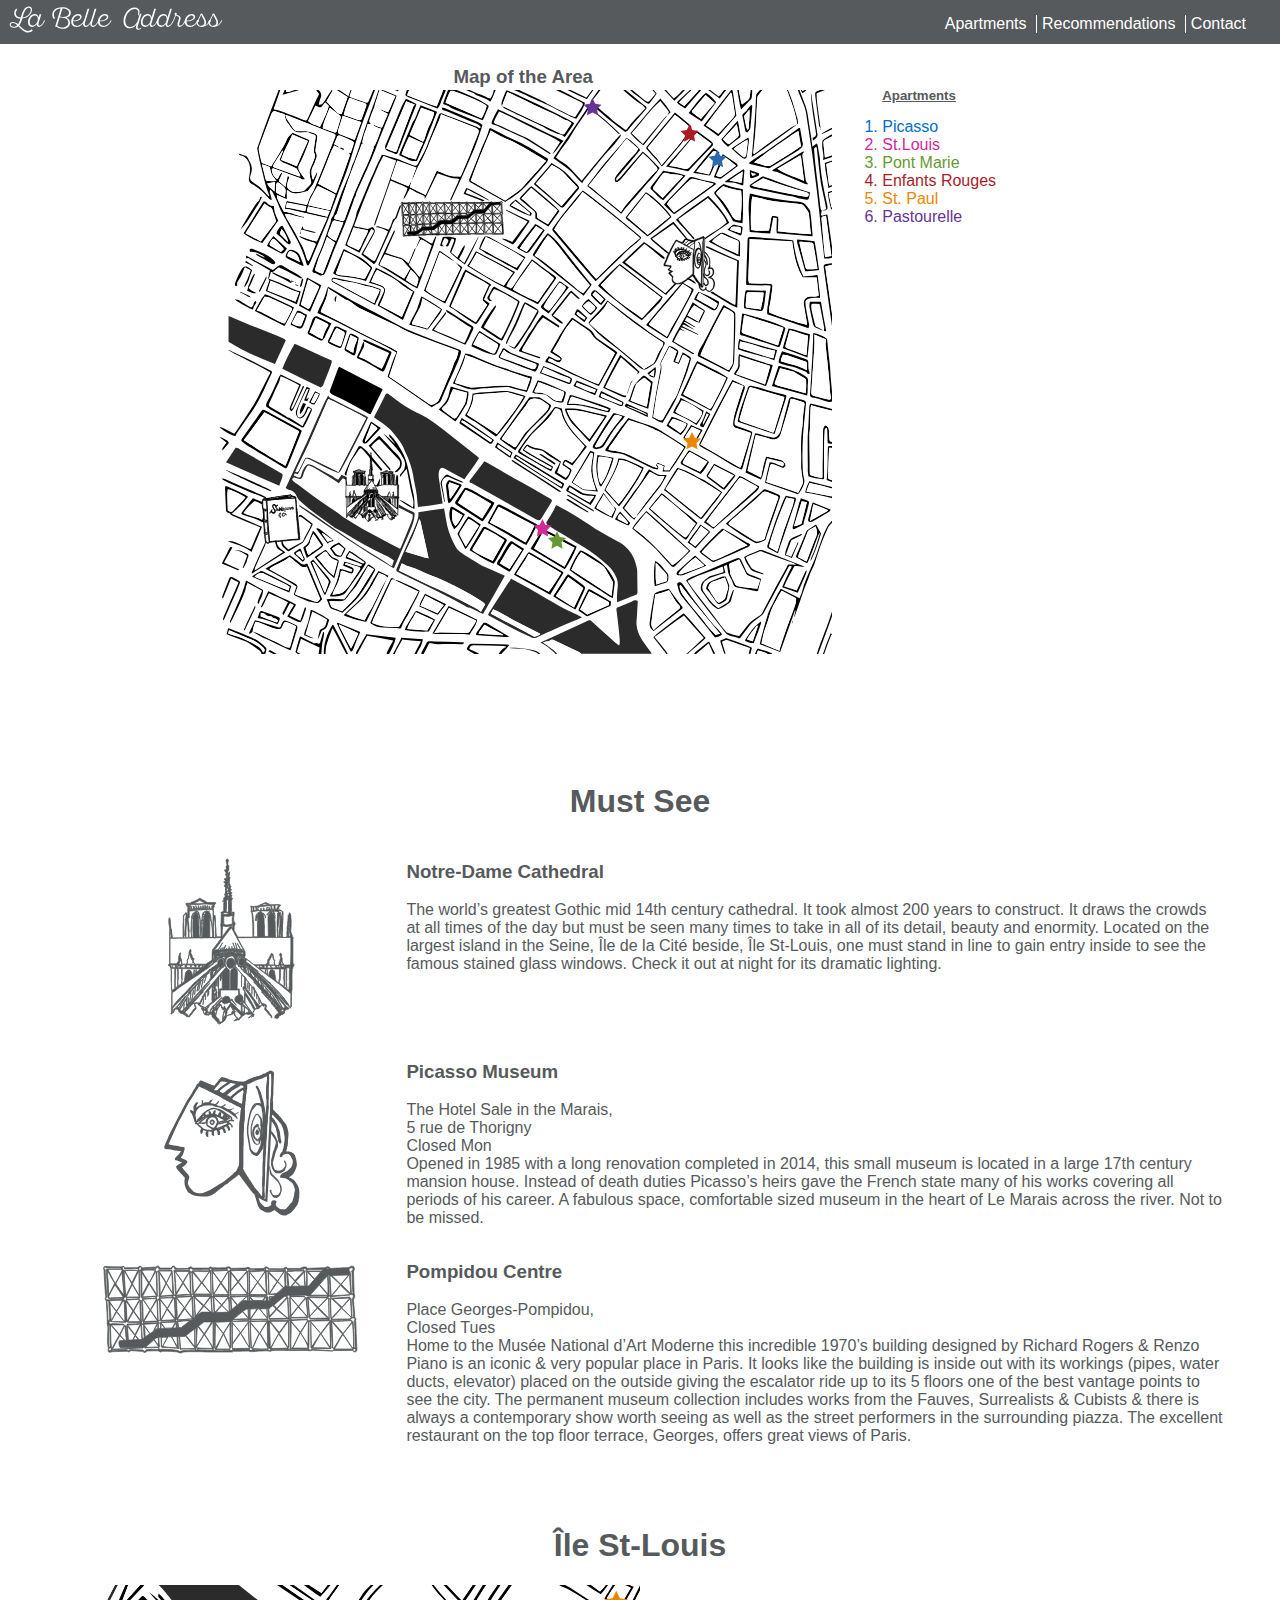
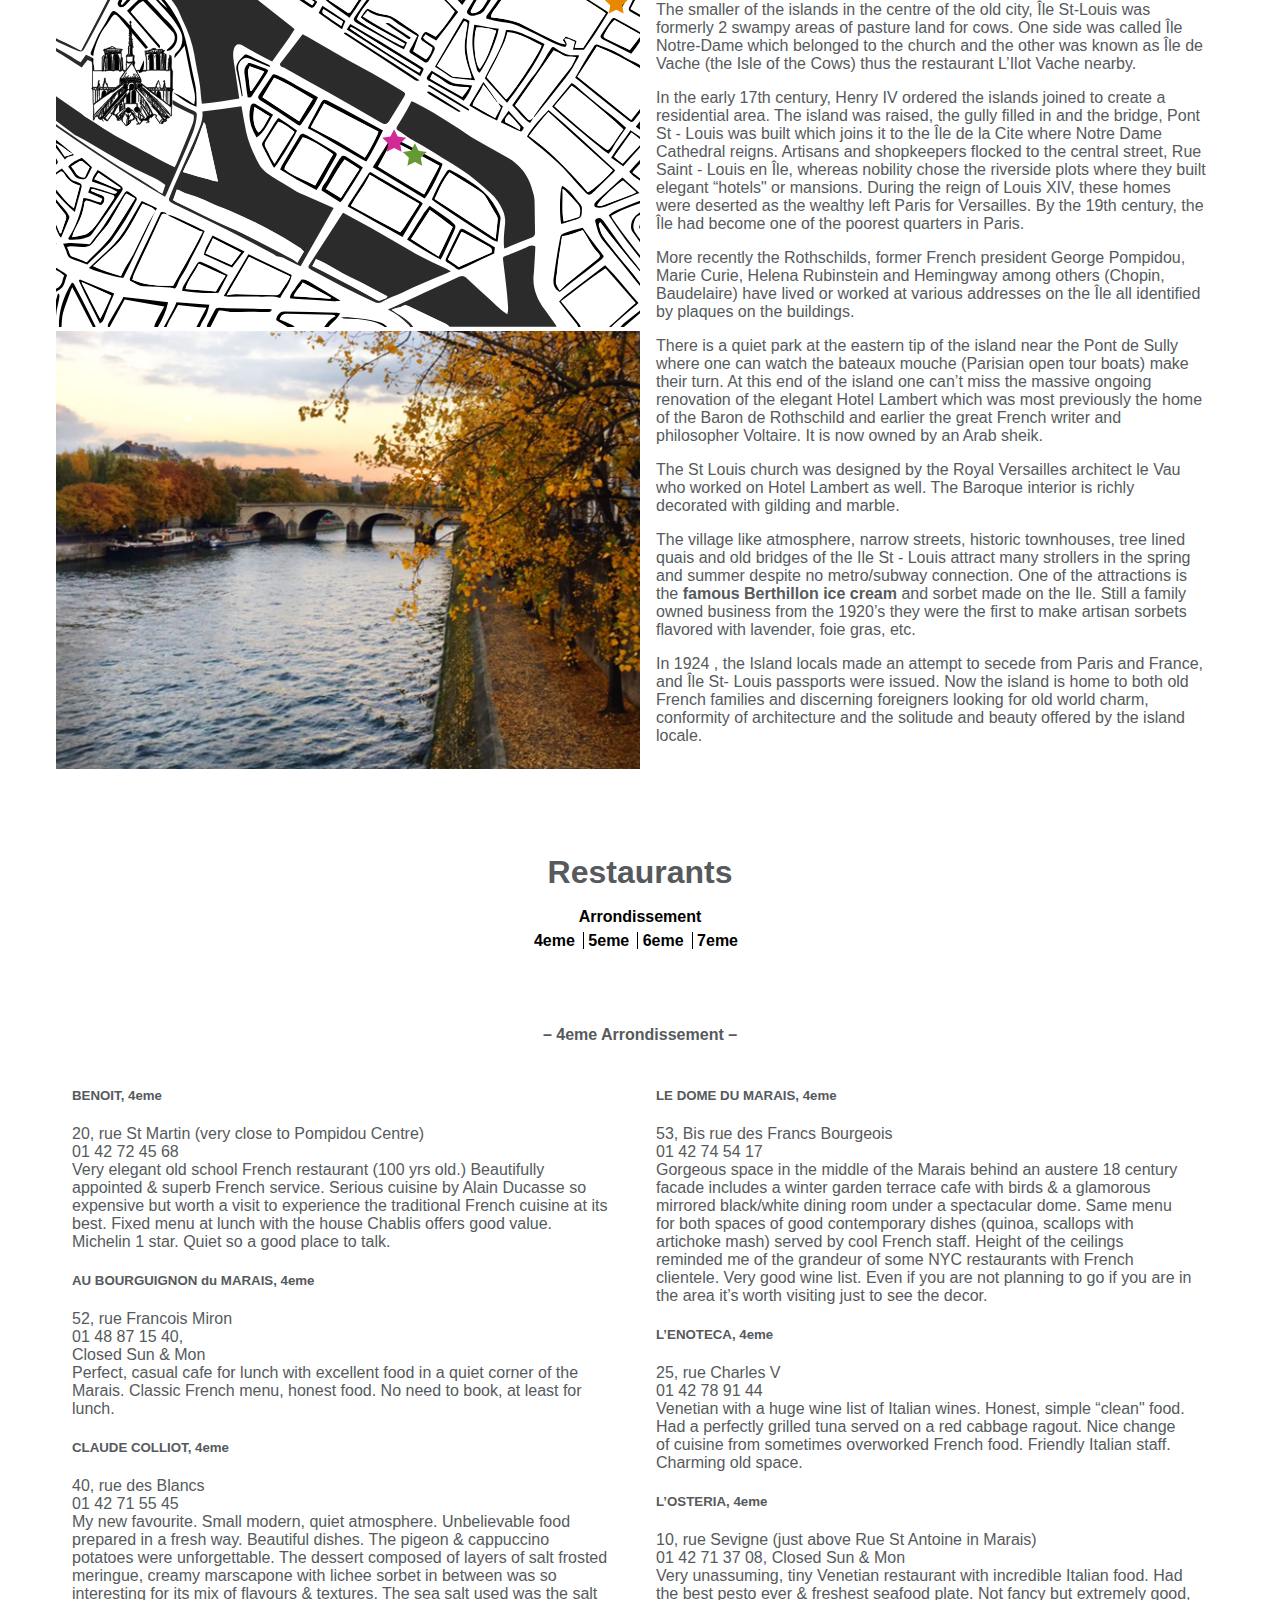
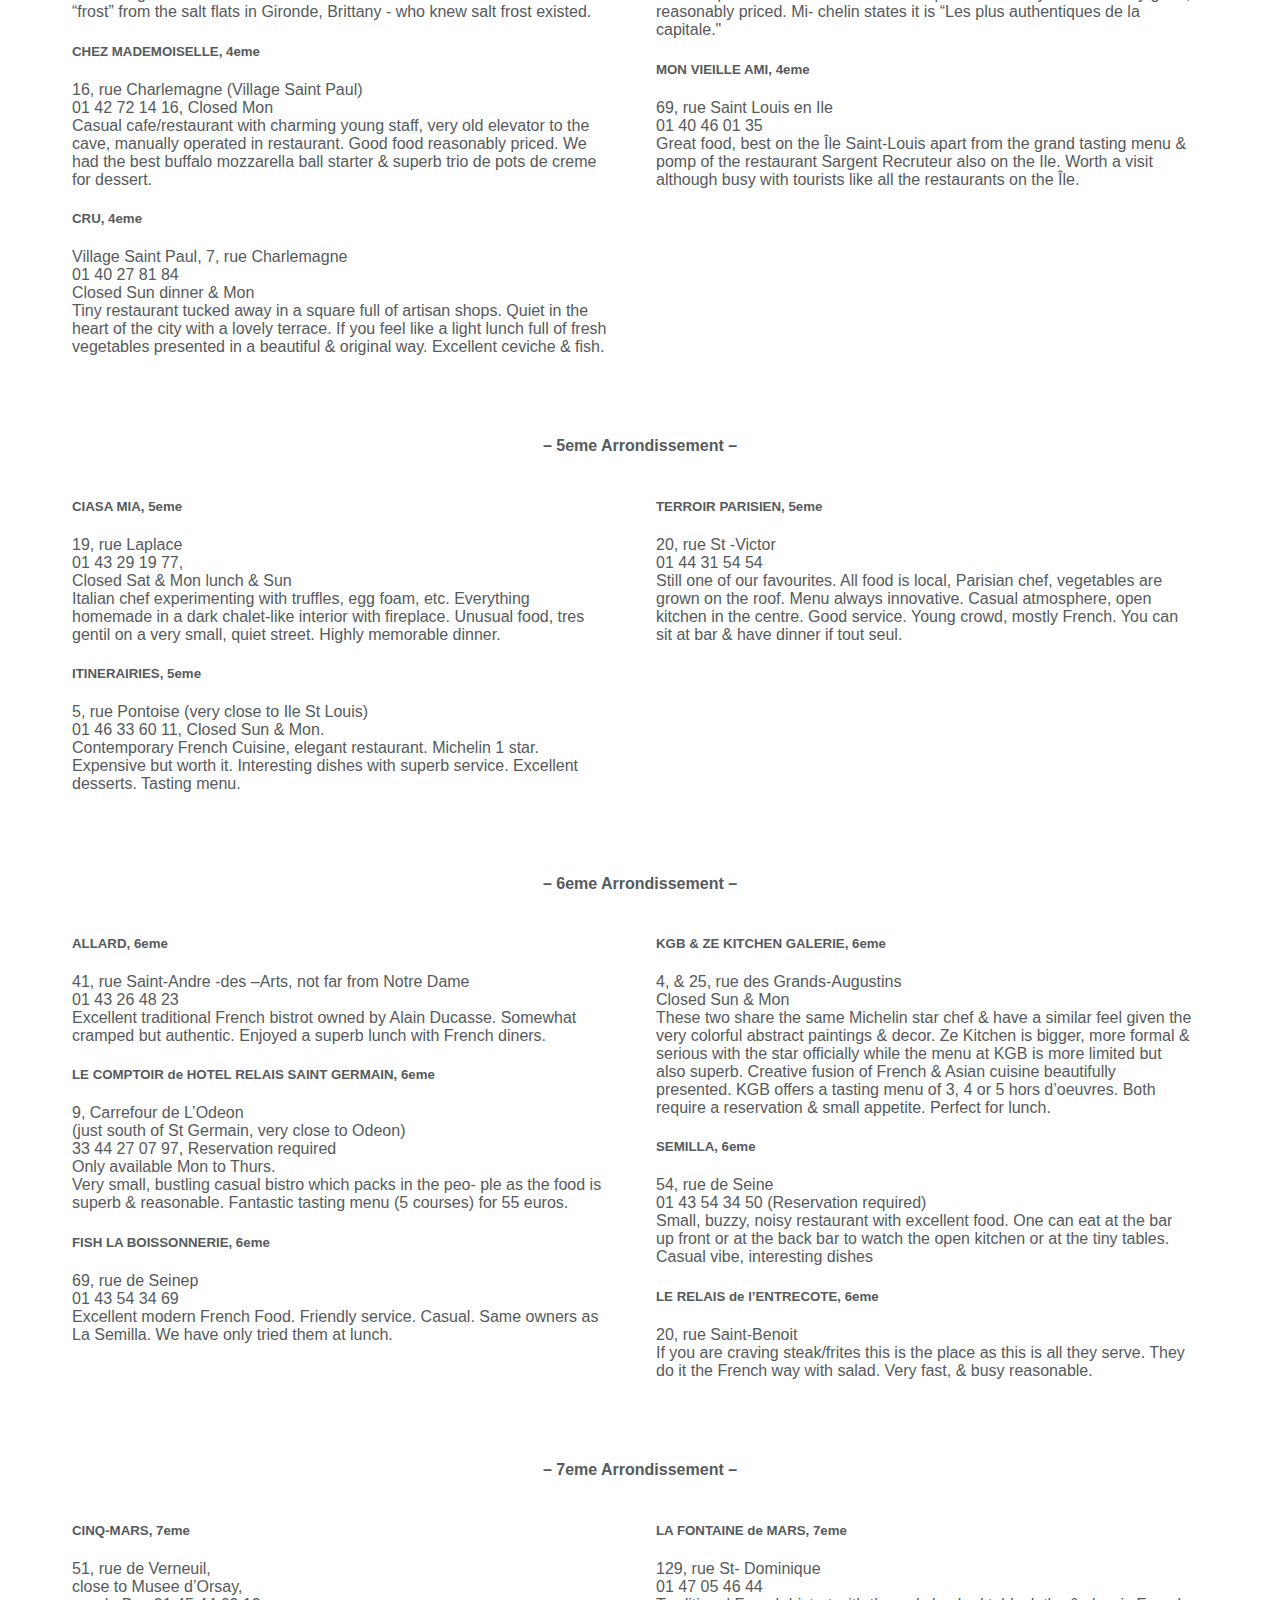
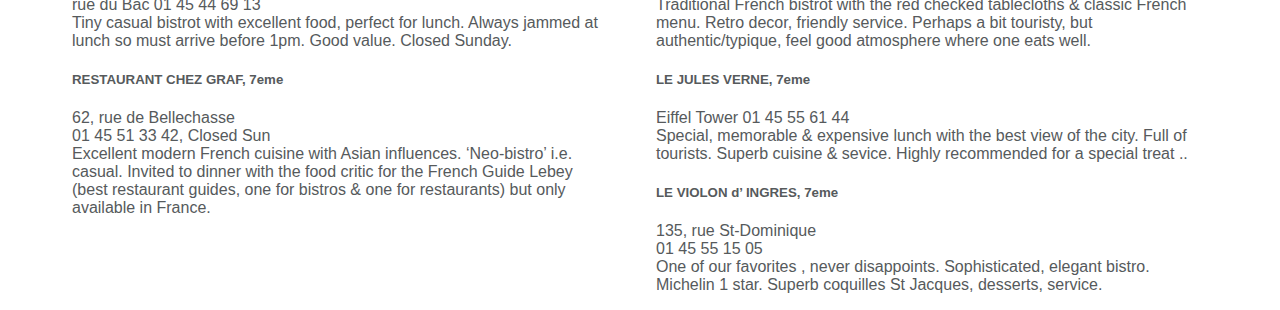
<file: recommendations.html>
<!DOCTYPE html>
<html lang="en">
<head>
	<meta charset="UTF-8">
	<meta name="viewport" content="width=device-width, initial-scale=1.0">
	<title>La Belle Address</title>
	<link rel="stylesheet" href="styles-details.css">
	<!--google analytics-->
	<script>
	  (function(i,s,o,g,r,a,m){i['GoogleAnalyticsObject']=r;i[r]=i[r]||function(){
	  (i[r].q=i[r].q||[]).push(arguments)},i[r].l=1*new Date();a=s.createElement(o),
	  m=s.getElementsByTagName(o)[0];a.async=1;a.src=g;m.parentNode.insertBefore(a,m)
	  })(window,document,'script','//www.google-analytics.com/analytics.js','ga');

	  ga('create', 'UA-75781277-1', 'auto');
	  ga('send', 'pageview');

	</script>
</head>
<body>
	<!-- Navigation - logo and header navigation-->
	<nav class="clearfix navwhole">

		<div class="logo">
			<a href="index.html">
				<img src="Images/belle-address-logo-white.svg" alt="belle-address-logo"></a>
		</div>

		<ul class="drop">
	        <li><a href="index.html#debelleyme">Apartments</a>
				<ul>
	                <li><a href="index.html#picasso">Picasso Apt</a></li>

	                <li><a href="index.html#saintlouis">St. Louis Apt</a></li>

	                <li><a href="index.html#pontmarie">Pont Marie Apt</a></li>

	                <li><a href="index.html#enfantsrouges">Enfants Rouges Apt</a></li>

	                <li><a href="index.html#saintPaul">Saint Paul Apt</a></li>

					<li><a href="index.html#pastourelle">Pastourelle Apt</a></li>
	            </ul>
	        </li>

	        <li><a href="recommendations.html">Recommendations</a>
	        	<ul>
	                <li><a href="recommendations.html#mustsee">Must See</a></li>
	                <li><a href="recommendations.html#illeSaintLouis">Île St-Louis</a></li>
					<li><a href="recommendations.html#restaurants">Restaurants</a></li>
					<li><a href="recommendations.html">Map</a></li>
	            </ul>
	        </li>

	        <li>
	            <a href="index.html#contact">Contact</a>
	        </li>
	    </ul>
	</nav>
	<div class="wrapper">

	<section class="intro mapIntro">
		
		<section class="map">
		<h3>Map of the Area</h3>

		<a href="index.html#picasso"><img class="mapStar picassoStar"src="Images/star-blue.svg" alt="star"></a>

		<a href="index.html#saintlouis"><img class="mapStar saintLouisStar"src="Images/star-pink.svg" alt="star"></a>

		<a href="index.html#pontmarie"><img class="mapStar pontMarieStar"src="Images/star-green.svg" alt="star"></a>
	
		<a href="index.html#enfantsrouges"><img class="mapStar enfantsRougesStar"src="Images/star-red.svg" alt="star"></a>

		<a href="index.html#saintPaul"><img class="mapStar saintPaulStar"src="Images/star-orange.svg" alt="star"></a>

		<a href="index.html#pastourelle"><img class="mapStar pastourelleStar"src="Images/star-purple.svg" alt="star"></a>

		</section>

		<aside class="mapLegend">
		
			<ol>
				<h5>Apartments</h5>
				<li class="picassoLegend">Picasso</li>
				<li class="stLouisLegend">St.Louis</li>
				<li class="pontMarieLegend">Pont Marie</li>
				<li class="enfantsRougesLegend">Enfants Rouges</li>
				<li class="saintPaulLegend">St. Paul</li>
				<li class="pastourelleLegend">Pastourelle</li>
			</ol>
		</aside>
	</section> <!--END OF MAP SECTION -->
	
	<!--MUST SEE SECTION-->
	<section class="recommendation" id="mustsee">
		<h1>Must See</h1>
		<!-- 	notre dame flex column -->
		<div class="flexContainer">

		    <div class="flexItem">
		    	<img src="Images/notre-dame-3.svg" alt="notre-dame">
		    </div>
		    <div class="flexItem2">
		    	<h3>Notre-Dame Cathedral</h3>
		    	<p>The world’s greatest Gothic mid 14th century cathedral. It took almost 200 years to construct. It draws the crowds at all times of the day but must be seen many times to take in all of its detail, beauty and enormity. Located on the largest island in the Seine, Île de la Cité beside, Île St-Louis, one must stand in line to gain entry inside to see the famous stained glass windows. Check it out at night for its dramatic lighting. </p>
		    </div>
		</div>

	<!-- 	picasso flex column -->
		<div class="flexContainer">
		    <div class="flexItem">
		    	<img src="Images/picasso.svg" alt="picasso">
		    </div>
		    <div class="flexItem2">
		    	<h3>Picasso Museum</h3>
		    	<p>The Hotel Sale in the Marais,</p>
				<p>5 rue de Thorigny</p>
				<p>Closed Mon </p>
				<p>Opened in 1985 with a long renovation completed in 2014, this small museum is located in a large 17th century mansion house. Instead of death duties Picasso’s heirs gave the French state many of his works covering all periods of his career. A fabulous space, comfortable sized museum in the heart of Le Marais across the river. Not to be missed.</p>
		    </div>
		</div>

	<!-- 	Pompidou Centre flex column -->
		<div class="flexContainer">
		    <div class="flexItem">
		    	<img src="Images/pompedioo-st.svg" alt="pompidou">
		    </div>
		    <div class="flexItem2">
		    	<h3>Pompidou Centre</h3>
		    	<p>Place Georges-Pompidou,</p>
				<p>Closed Tues </p>
				<p>Home to the Musée National d’Art Moderne this incredible 1970’s building designed by Richard Rogers &amp; Renzo Piano is an iconic &amp; very popular place in Paris. It looks like the building is inside out with its workings (pipes, water ducts, elevator) placed on the outside giving the escalator ride up to its 5 floors one of the best vantage points to see the city. The permanent museum collection includes works from the Fauves, Surrealists &amp; Cubists &amp; there is always a contemporary show worth seeing as well as the street performers in the surrounding piazza. The excellent restaurant on the top floor terrace, Georges, offers great views of Paris.</p>
		    </div>
		</div>		
	</section><!--END OF MUST SEE SECTION-->

	<section class="recommendation" id="illeSaintLouis"> <!-- SAINT LOUIS SECTION  -->
		<h1>Île St-Louis</h1>
		<div class="flexContainer">
			<div class="flexItem3">
				<img src="Images/ille-st-louis.svg" alt="Map of Île St-Louis">
				<img src="Images/ile-st-louis.jpg" alt="View of the Siene">
			</div>
			<div class="flexItem3">
				<p>The smaller of the islands in the centre of the old city, Île St-Louis was formerly 2 swampy areas of pasture land for cows. One side was called Île Notre-Dame which belonged to the church and the other was known as Île de Vache (the Isle of the Cows) thus the restaurant L’Ilot Vache nearby.</p>

				<p>In the early 17th century, Henry IV ordered the islands joined to create a residential area. The island was raised, the gully filled in and the bridge, Pont St - Louis was built which joins it to the Île de la Cite where Notre Dame Cathedral reigns. Artisans and shopkeepers flocked to the central street, Rue Saint - Louis en Île, whereas nobility chose the riverside plots where they built elegant “hotels" or mansions. During the reign of Louis XIV, these homes were deserted as the wealthy left Paris for Versailles. By the 19th century, the Île had become one of the poorest quarters in Paris.</p>

				<p>More recently the Rothschilds, former French president George Pompidou, Marie Curie, Helena Rubinstein and Hemingway among others (Chopin, Baudelaire) have lived or worked at various addresses on the Île all identified by plaques on the buildings.</p>

				<p>There is a quiet park at the eastern tip of the island near the Pont de Sully where one can watch the bateaux mouche (Parisian open tour boats) make their turn. At this end of the island one can’t miss the massive ongoing renovation of the elegant Hotel Lambert which was most previously the home of the Baron de Rothschild and earlier the great French writer and philosopher Voltaire. It is now owned by an Arab sheik. </p>

				<p>The St Louis church was designed by the Royal Versailles architect le Vau who worked on Hotel Lambert as well. The Baroque interior is richly decorated with gilding and marble.</p>

				<p>The village like atmosphere, narrow streets, historic townhouses, tree lined quais and old bridges of the Ile St - Louis attract many strollers in the spring and summer despite no metro/subway connection. One of the attractions is the <strong>famous Berthillon ice cream </strong> and sorbet made on the Ile. Still a family owned business from the 1920’s they were the first to make artisan sorbets flavored with lavender, foie gras, etc. </p>

				<p>In 1924 , the Island locals made an attempt to secede from Paris and France, and Île St- Louis passports were issued. Now the island is home to both old French families and discerning foreigners looking for old world charm, conformity of architecture and the solitude and beauty offered by the island locale.</p>
			</div>
			
		</div>
	</section> <!-- END OF SAINT LOUIS SECTION 
 -->
	<section class="recommendation" id="restaurants">
		<h1>Restaurants</h1>
			<h3 class="arrondissement-nav" >Arrondissement</h3>

			<h3 class="arrondissement-nav">
				<a style="text-transform: lowercase;"href="recommendations.html#4eme">4eme</a>
				<a style="text-transform: lowercase;"href="recommendations.html#5eme">5eme</a>
				<a style="text-transform: lowercase;"href="recommendations.html#6eme">6eme</a>
				<a style="text-transform: lowercase;"href="recommendations.html#7eme">7eme</a>
			</h3>
		
		<section id="4eme"> 
			<h4>– 4eme Arrondissement –</h4>

			<div  class="flexContainer">
				<div class="flexItem3 restaurants">
					
					<h5>BENOIT, 4eme</h5>
					<p>20, rue St Martin (very close to Pompidou Centre)</p>
			 		<p>01 42 72 45 68 </p>
					<p>Very elegant old school French restaurant (100 yrs old.) Beautifully appointed & superb French service. Serious cuisine by Alain Ducasse so expensive but worth a visit to experience the traditional French cuisine at its best. Fixed menu at lunch with the house Chablis offers good value. Michelin 1 star. Quiet so a good place to talk.</p>

					<h5>AU BOURGUIGNON du MARAIS, 4eme</h5>
					<p>52, rue Francois Miron</p>
					<p>01 48 87 15 40,</p>
					<p>Closed Sun &amp; Mon</p>
					<p>Perfect, casual cafe for lunch with excellent food in a quiet corner of the Marais. Classic French menu, honest food. No need to book, at least for lunch. </p>

					<h5>CLAUDE COLLIOT, 4eme</h5>
					<p>40, rue des Blancs </p>
					<p>01 42 71 55 45 </p>
					<p>My new favourite. Small modern, quiet atmosphere. Unbelievable food prepared in a fresh way. Beautiful dishes. The pigeon &amp; cappuccino potatoes were unforgettable. The dessert composed of layers of salt frosted meringue, creamy marscapone with lichee sorbet in between was so interesting for its mix of flavours &amp; textures. The sea salt used was the salt “frost” from the salt flats in Gironde, Brittany - who knew salt frost existed.</p>

					<h5>CHEZ MADEMOISELLE, 4eme</h5>
					<p>16, rue Charlemagne (Village Saint Paul)</p>
					<p>01 42 72 14 16, Closed Mon</p>
					<p>Casual cafe/restaurant with charming young staff, very old elevator to the cave, manually operated in restaurant. Good food reasonably priced. We had the best buffalo mozzarella ball starter &amp; superb trio de pots de creme for dessert.</p>

					<h5>CRU, 4eme </h5>
					<p>Village Saint Paul, 7, rue Charlemagne</p>
					<p>01 40 27 81 84</p>
					<p>Closed Sun dinner &amp; Mon</p>
					<p>Tiny restaurant tucked away in a square full of artisan shops. Quiet in the heart of the city with a lovely terrace. If you feel like a light lunch full of fresh vegetables presented in a beautiful &amp; original way. Excellent ceviche &amp; fish.</p>
				</div> 

				<div class="flexItem3 restaurants">
					<h5>LE DOME DU MARAIS, 4eme</h5>
					<p>53, Bis rue des Francs Bourgeois</p>
					<p>01 42 74 54 17</p>
					<p>Gorgeous space in the middle of the Marais behind an austere 18 century facade includes a winter garden terrace cafe with birds &amp; a glamorous mirrored black/white dining room under a spectacular dome. Same menu for both spaces of good contemporary dishes (quinoa, scallops with artichoke mash) served by cool French staff. Height of the ceilings reminded me of the grandeur of some NYC restaurants with French clientele. Very good wine list. Even if you are not planning to go if you are in the area it’s worth visiting just to see the decor.</p>

					<h5>L’ENOTECA, 4eme </h5>
					<p>25, rue Charles V </p>
					<p>01 42 78 91 44</p>
					<p>Venetian with a huge wine list of Italian wines. Honest, simple “clean" food. Had a perfectly grilled tuna served on a red cabbage ragout. Nice change of cuisine from sometimes overworked French food. Friendly Italian staff. Charming old space.</p>

					<h5>L’OSTERIA, 4eme</h5>
					<p>10, rue Sevigne (just above Rue St Antoine in Marais)</p>
					<p>01 42 71 37 08, Closed Sun &amp; Mon </p>
					<p>Very unassuming, tiny Venetian restaurant with incredible Italian food. Had the best pesto ever &amp; freshest seafood plate. Not fancy but extremely good, reasonably priced. Mi- chelin states it is “Les plus authentiques de la capitale."</p>

					<h5>MON VIEILLE AMI, 4eme</h5>
					<p>69, rue Saint Louis en Ile</p>
					<p>01 40 46 01 35 </p>
					<p>Great food, best on the Île Saint-Louis apart from the grand tasting menu &amp; pomp of the restaurant Sargent Recruteur also on the Ile. Worth a visit although busy with tourists like all the restaurants on the Île.</p>
				</div>
			</div>
		</section> <!--END OF 4EME-->

		<section id="5eme"> 
			<h4>– 5eme Arrondissement –</h4>

			<div class="flexContainer"> <!--5eme-->
				<div class="flexItem3 restaurants">
		
					<h5>CIASA MIA, 5eme</h5>
					<p>19, rue Laplace</p>
					<p>01 43 29 19 77, </p>
					<p>Closed Sat &amp; Mon lunch &amp; Sun </p>
					<p>Italian chef experimenting with truffles, egg foam, etc. Everything homemade in a dark chalet-like interior with fireplace. Unusual food, tres gentil on a very small, quiet street. Highly memorable dinner.</p>

					<h5>ITINERAIRIES, 5eme</h5>
					<p>5, rue Pontoise (very close to Ile St Louis)</p>
					<p>01 46 33 60 11, Closed Sun &amp; Mon.</p>
					<p>Contemporary French Cuisine, elegant restaurant. Michelin 1 star. Expensive but worth it. Interesting dishes with superb service. Excellent desserts. Tasting menu.</p>
				
				</div>
				<div class="flexItem3 restaurants"> 
					<h5>TERROIR PARISIEN, 5eme </h5>
					<p>20, rue St -Victor</p>
					<p>01 44 31 54 54</p>
					<p>Still one of our favourites. All food is local, Parisian chef, vegetables are grown on the roof. Menu always innovative. Casual atmosphere, open kitchen in the centre. Good service. Young crowd, mostly French. You can sit at bar &amp; have dinner if tout seul.</p>
				</div>
			</div> 
		</section><!--END OF 5eme-->

		<section id="6eme"> <!--6eme-->
			<h4>– 6eme Arrondissement –</h4>

			<div  class="flexContainer"> 
				<div class="flexItem3 restaurants">
					
					<h5>ALLARD, 6eme</h5>
					<p>41, rue Saint-Andre -des –Arts, not far from Notre Dame<p>
					<p>01 43 26 48 23</p>
					<p>Excellent traditional French bistrot owned by Alain Ducasse. Somewhat cramped but authentic. Enjoyed a superb lunch with French diners.</p>

					<h5>LE COMPTOIR de HOTEL RELAIS SAINT GERMAIN, 6eme</h5>
					<p>9, Carrefour de L’Odeon </p>
					<p>(just south of St Germain, very close to Odeon)</p>
					<p>33 44 27 07 97, Reservation required </p>
					<p>Only available Mon to Thurs.</p>
					<p>Very small, bustling casual bistro which packs in the peo- ple as the food is superb &amp; reasonable. Fantastic tasting menu (5 courses) for 55 euros.</p>

					<h5>FISH LA BOISSONNERIE, 6eme</h5>
					<p>69, rue de Seinep</p>
					<p>01 43 54 34 69 </p>
					<p>Excellent modern French Food. Friendly service. Casual. Same owners as La Semilla. We have only tried them at lunch.</p>
				</div>
				<div class="flexItem3 restaurants">
					<h5>KGB &amp; ZE KITCHEN GALERIE, 6eme</h5>
					<p>4, &amp; 25, rue des Grands-Augustins </p>
					<p>Closed Sun &amp; Mon </p>
					<p>These two share the same Michelin star chef &amp; have a similar feel given the very colorful abstract paintings &amp; decor. Ze Kitchen is bigger, more formal &amp; serious with the star officially while the menu at KGB is more limited but also superb. Creative fusion of French &amp; Asian cuisine beautifully presented. KGB offers a tasting menu of 3, 4 or 5 hors d’oeuvres. Both require a reservation &amp; small appetite. Perfect for lunch.</p>

					<h5>SEMILLA, 6eme</h5>
					<p>54, rue de Seine </p>
					<p>01 43 54 34 50 (Reservation required) </p>
					<p>Small, buzzy, noisy restaurant with excellent food. One can eat at the bar up front or at the back bar to watch the open kitchen or at the tiny tables. Casual vibe, interesting dishes
					</p>

					<h5>LE RELAIS de l’ENTRECOTE, 6eme</h5>
					<p>20, rue Saint-Benoit</p>
					<p>If you are craving steak/frites this is the place as this is all they serve. They do it the French way with salad. Very fast, &amp; busy reasonable. </p>
				</div>
			</div>
		</section><!--END OF 6eme-->

		<section id="7eme"> 
			<h4>– 7eme Arrondissement –</h4>
			<div  class="flexContainer"><!--7eme-->

				<div class="flexItem3 restaurants">
					
					<h5>CINQ-MARS, 7eme</h5>
					<p>51, rue de Verneuil,</p> 
					<p>close to Musee d’Orsay,</p>
					<p>rue du Bac 01 45 44 69 13</p>
					<p>Tiny casual  bistrot with excellent food, perfect for lunch. Always jammed at lunch so must arrive before 1pm. Good value. Closed Sunday.</p>

					<h5>RESTAURANT CHEZ GRAF, 7eme</h5>
					<p>62, rue de Bellechasse</p>
					<p>01 45 51 33 42, Closed Sun</p>
					<p>Excellent modern French cuisine with Asian influences. ‘Neo-bistro’ i.e. casual. Invited to dinner with the food critic for the French Guide Lebey (best restaurant guides, one for bistros &amp; one for restaurants) but only available in France.</p>
				</div>

				<div class="flexItem3 restaurants">
					
					<h5>LA FONTAINE de MARS, 7eme</h5>
					<p>129, rue St- Dominique </p>
					<p>01 47 05 46 44</p>
					<p>Traditional French bistrot with the red checked tablecloths &amp; classic French menu. Retro decor, friendly service. Perhaps a bit touristy, but authentic/typique, feel good atmosphere where one eats well.</p>

					<h5>LE JULES VERNE, 7eme</h5>
					<p>Eiffel Tower   01 45 55 61 44</p>
					<p>Special, memorable &amp; expensive lunch with the best view of the city. Full of tourists. Superb cuisine &amp; sevice. Highly recommended for a special treat ..</p>

					<h5>LE VIOLON d’ INGRES, 7eme</h5>
					<p>135, rue St-Dominique</p>
					<p>01 45 55 15 05 </p>
					<p>One of our favorites , never disappoints. Sophisticated, elegant bistro. Michelin 1 star. Superb coquilles St Jacques, desserts, service.</p>
				</div>
			</div><!--END OF 7eme-->
		</section>


	</section><!--END OF RESTAURANT SECTION-->

	</div> <!--END OF THE WRAPPER-->

<script src="https://ajax.googleapis.com/ajax/libs/jquery/1.10.2/jquery.min.js"></script>
<script link="smooth-scroll-1.js"></script>
<script link="script.js"></script>

</body>
</html>
</file>
<file: styles-details.css>
article,aside,details,figcaption,figure,footer,header,hgroup,nav,section,summary{display:block;}audio,canvas,video{display:inline-block;}audio:not([controls]){display:none;height:0;}[hidden]{display:none;}html{font-family:sans-serif;-webkit-text-size-adjust:100%;-ms-text-size-adjust:100%;}a:focus{outline:thin dotted;}a:active,a:hover{outline:0;}h1{font-size:2em;}abbr[title]{border-bottom:1px dotted;}b,strong{font-weight:700;}dfn{font-style:italic;}mark{background:#ff0;color:#000;}code,kbd,pre,samp{font-family:monospace, serif;font-size:1em;}pre{white-space:pre-wrap;word-wrap:break-word;}q{quotes:\201C \201D \2018 \2019;}small{font-size:80%;}sub,sup{font-size:75%;line-height:0;position:relative;vertical-align:baseline;}sup{top:-.5em;}sub{bottom:-.25em;}img{border:0;}svg:not(:root){overflow:hidden;}fieldset{border:1px solid silver;margin:0 2px;padding:.35em .625em .75em;}button,input,select,textarea{font-family:inherit;font-size:100%;margin:0;}button,input{line-height:normal;}button,html input[type=button],/* 1 */
input[type=reset],input[type=submit]{-webkit-appearance:button;cursor:pointer;}button[disabled],input[disabled]{cursor:default;}input[type=checkbox],input[type=radio]{box-sizing:border-box;padding:0;}input[type=search]{-webkit-appearance:textfield;-moz-box-sizing:content-box;-webkit-box-sizing:content-box;box-sizing:content-box;}input[type=search]::-webkit-search-cancel-button,input[type=search]::-webkit-search-decoration{-webkit-appearance:none;}textarea{overflow:auto;vertical-align:top;}table{border-collapse:collapse;border-spacing:0;}body,figure{margin:0;}legend,button::-moz-focus-inner,input::-moz-focus-inner{border:0;padding:0;}

.clearfix:after {visibility: hidden; display: block; font-size: 0; content: " "; clear: both; height: 0; }

* { -moz-box-sizing: border-box; -webkit-box-sizing: border-box; box-sizing: border-box; }


img {
	width: 100%;
}
body {
	color: #565a5c;
}

h1 {
	text-align: center;
}

a {
	text-decoration: none;
}

ul {
	list-style: none;
}

.wrapper {
	margin:0 auto;
	max-width: 1200px;
	padding:1rem;
}

nav {
	background-color:#565a5c;
	position: fixed;
	width: 100%;
	padding:5px;
	z-index: 100;
}
.logo > a > img {
	width: 100%;
}

.logo {
	float:left;
/*	width: 20%;*/
	width: 220px;
}

.drop {
	float: right;
	padding:0 24px;
	margin:0;
}

ul li {
	 display: inline-block;
	 position: relative;
	}

ul.drop {
	padding-top: 10px;	
}

ul.drop li {
	border-left: 1px solid white;
}

ul.drop li:first-child{
	border-left:none;
}

ul.drop li > a {
	color:white;
	padding:10px 5px;

}

ul.drop li ul {
	padding: 10px;
	 position: absolute;
	 top: 18px;
	 left: 0px;
	 width: 200px;
	 display: none;
	 visibility: hidden;
	 margin:10px 0;
	 background-color: white;
	 border:1px solid #565a5c;	
}

ul.drop li:hover ul {
	display: block;
	opacity: 1;
	visibility: visible;
	z-index: 100;
}

ul.drop li ul li {
	display: block;
	margin-bottom: 10px;
}

ul.drop li ul li > a {
	padding:5px 10px;
	background-color: white;
	color:black;
}

ul.drop li ul li > a:hover {
	color: #aa1d25;
	font-weight: 700;
}

/* INTRO SECTION */
.intro {
	padding:3rem 0;
	display: flex;
	justify-content: center;
}

.introDescription {
	padding:0 1rem;
	margin:0;
	width: 50%;
}

.introPhoto {
	padding:1rem 0;
}

/***************** APARMENTS SECTION ****************/
.apartmentDescription {
	padding-top:45px;
}

.apartmentDescription > h1 {
	text-align: center;
	color:white;
	margin:0 0 0 0;
}

.heading {
	margin-top:0px;
	padding:5px;
}

.picasso {
	background-color: #006dcc;
}

.apartmentDescription > p {
	max-width: 800px;
}


.stLouis {
	background-color:#d32996;
}

.pontMarie {
	background-color:#669933;
}

.enfantsRouges {
	background-color:#aa1d25;
}

.saintPaul {
	background-color: #e98800;
}

.pastourelle {
	background-color: #663399;
}


/******STYLING FOR AMENITIES & SPACE******/

/**COLUMNS*/
.picassoColumn > h4 {
	background-color: #ebf1fa;
}

.picassoColumn {
	border:1px solid #ebf1fa;
}

.stLouisColumn > h4 {
	background-color: #ffe6f4;
}
.pontMarieColumn > h4 {
	background-color: #f2f9ec;
}
.enfantsRougesColumn > h4 {
	background-color: #fbe9ea;
}
.saintPaulColumn > h4 {
	background-color: #fff4e6;
}

.pastourelleColumn > h4 {
	background-color: #F2ECF9;
}

.stLouisColumn {
	border:1px solid #ffe6f4;
}

.pontMarieColumn {
	border:1px solid #f2f9ec;
}
.enfantsRougesColumn {
	border:1px solid #fbe9ea;
}

.saintPaulColumn {
	border:1px solid #fff4e6;
}
.pastourelleColumn {
	border:1px solid #F2ECF9;
}

.amenityColumn > h4, .spaceColumn > h4 {
	text-transform: uppercase;
	text-align: center;
	margin:0;
	padding:8px;
}

.spaceColumn, .amenityColumn {
	width: 50%;
}

.icon {
	width: 20px;
	height: 20px;
	display: inline;
	display: flex;
	justify-content: center;
	background-repeat: no-repeat;
	background-position: center;
	background-size: contain;
}

.space {
	background-image: url(Images/scale.svg);
	background-size: 15px 15px;
}

.sleeps {
	background-image: url(Images/bed-2.svg);
}

.bathroom {
	background-image: url(Images/towel.svg);
}

.closets {
	background-image: url(Images/closet.svg);
}

.elevator {
	background-image:url(Images/elevator.svg);
}

.stairs {
	background-image:url(Images/stairs-sim.svg);
}

.nights {
	background-image: url(Images/moon2.svg);
}

.wifi {
	background-image: url(Images/wifi.svg);
}

.airConditioning {
	background-image: url(Images/cold.svg);
}


.washingMachine {
	background-image: url(Images/washing-machine.svg)
}

.tv {
	background-image: url(Images/tv2.svg);
}

.metro {
	background-image: url(Images/metro.svg);
}


/***************DETAILS *******************/
.details {
	display: flex;
	flex-direction: row;
	padding-bottom: 10px;
}

.picassoDetails {
	border: 1px solid #ebf1fa;
}

.stLouisDetails {
	border: 1px solid #ffe6f4;
}
.pontMarieDetails {
	border: 1px solid #f2f9ec;
}
.enfantsRougesDetails {
	border: 1px solid #fbe9ea;
}
.saintPaulDetails {
	border:1px solid #fff4e6;
}
.pastourelleDetails {
	border: 1px solid #F2ECF9;
}


/************ROWS***************************/
.row {
	display: flex;
	flex-direction: row;
	justify-content: space-around;
}

.picassoRow {
	border-top: 1px solid #ebf1fa;
}

.stLouisRow {
	border-top: 1px solid #ffe6f4;
}

.pontMarieRow {
	border-top: 1px solid #f2f9ec;
}
.enfantsRougesRow {
	border-top: 1px solid #fbe9ea;
}

.saintPaulRow {
	border-top: 1px solid #fff4e6;
}

.pastourelleRow {
	border-top: 1px solid #F2ECF9;
}

.rowIcon {
	justify-content: center;
	display: flex;
	align-items: center;
	width: 10%;
}

.rowText {
	display: flex;
	align-items: flex-start;
	width: 90%;
}
/******************* CONTACT PAGE ****************/

.contactT {
	padding:1rem;
	background-color:#565a5c;
	color:white;
	border-radius: 3px;
}
.contactT:hover{
	background-color: black;
}

.contactContainer2 {
	display: flex;
	justify-content: center;
	padding:0 0 2rem 0;
}


/******************* RECOMMENDATION PAGE ****************/
/******************* MAP SECTION ****************/

.map {
	background-image: url(Images/la-belle-address-map.svg);
	background-size: contain;
	height: 590px;
	width: 618px;
	background-size: cover;
	background-repeat: no-repeat;
	background-position: left;
	position: relative;
}

.map > h3 {
	text-align: center;
	background-color: white;
	margin:0;
	padding:2px;
}

.picassoLegend {
	color: #006dcc;
}
.stLouisLegend {
	color:#d32996;
}

.pontMarieLegend {
	color:#669933;
}

.enfantsRougesLegend {
	color:#aa1d25;;
}

.saintPaulLegend {
	color:#e98800;;
}

.pastourelleLegend {
	color:#663399;
}

.mapLegend {
	width: 20%;
	margin:0;
	padding:10px;
}

.mapLegend > ol > h5 {
	line-height: 0;
	text-decoration: underline;
}

/******* STAR LOCATIONS *******/
.picassoStar{
    top: 86px;
    right:105px;
	position: absolute;
}

.saintLouisStar {
	bottom: 117px;
    right: 280px;
    position: absolute;
}

.enfantsRougesStar {
	top: 60px;
    right:133px;
	position: absolute;
}

.saintPaulStar {
	bottom:204px;
	right:131px;
	position: absolute;
}

.pontMarieStar {
    bottom: 105px;
    right: 265px;
    position: absolute;
}

.pastourelleStar {
	top:34px;
	right:230px;
	position: absolute;	
}

.mapStar {
	transition:all 1s;/
	height: 20px;
	width: 20px;
}

.mapStar:hover{
	 -webkit-transform:rotate(360deg);
	 -webkit-transform: rotate(360deg); /* Ch <36, Saf 5.1+, iOS, An =<4.4.4 */
      -ms-transform: rotate(360deg); /* IE 9 */
          transform: rotate(360deg); /* IE 10, Fx 16+, Op 12.1+ */
}
/*********************** MUST SEE *******************/
.flexContainer {
	display: flex;
	justify-content: center;
}

.flexItem {
	display: flex;
	width: 30%;
}

.flexItem2 {
	width: 70%;
}
.recommendation > .flexContainer > .flexItem > img {
	height:200px;
	padding: 1rem;
}

.recommendation > h1  {
	padding:60px 0 0 0;
}
.recommendation > section > h4 {
	padding:60px 0 0 0;
}

/*********************** RESTAURANTS *******************/

.flexItem3 {
	width: 50%;
}

.flexItem3 > p, .flexItem3 > h5 {
	padding:0 1rem;
}

.flexItem2 > p {
	margin:0;
}
.restaurants {
	padding:0 1rem 0 0;
}
.restaurants > p {
	margin:0;
}

h4 {
	text-align: center;
}

/******* ARRONDISSEMENT navigation *************/

.arrondissement-nav {
	text-align: center;
	font-size: 1em;
	line-height: 0.5em;
	color:black;
}

.arrondissement-nav > a{
	color:black;
	padding-right: 0.5em;
	border-right:1px solid black;
}

.arrondissement-nav a:last-child {
	border-right: none;
}

.arrondissement-nav a:hover{
	color:#aa1d25;
}



/*********************** MEDIA QUERIES *****************/
	

	@media (max-width:780px) {
	
	.intro {
		flex-direction: column;
	}
	
	.introDescription {
		width: 100%;
		padding:0;
	}

	.flexItem3 > p, .flexItem3 > h5 {
		padding:0;
	}

	@media (max-width: 660px){

	nav {
		font-size: 0.8rem;
	}
	.apartmentDescription {
		padding-top:68px;
	}

	.mapIntro {
		display: none;
	}

	.details {
		display: flex;
		flex-direction: column;
	}
	.spaceColumn, .amenityColumn {
		width: 100%;
	}

	.flexContainer {
		flex-direction:column;
	}

	.flexItem, .flexItem2, .flexItem3 {
		width:100%;
	}

	.drop {
		float: left;
		padding: 0;
	}
	
	ul.drop {
		margin: 0px;
	}

	ul.drop li ul {
		 margin:5px 0;	
	}

	.recommendation > h1  {
		padding:80px 0 0 0;
	}

	.recommendation > section > h4 {
		padding:80px 0 0 0;
	}

}
</file>
